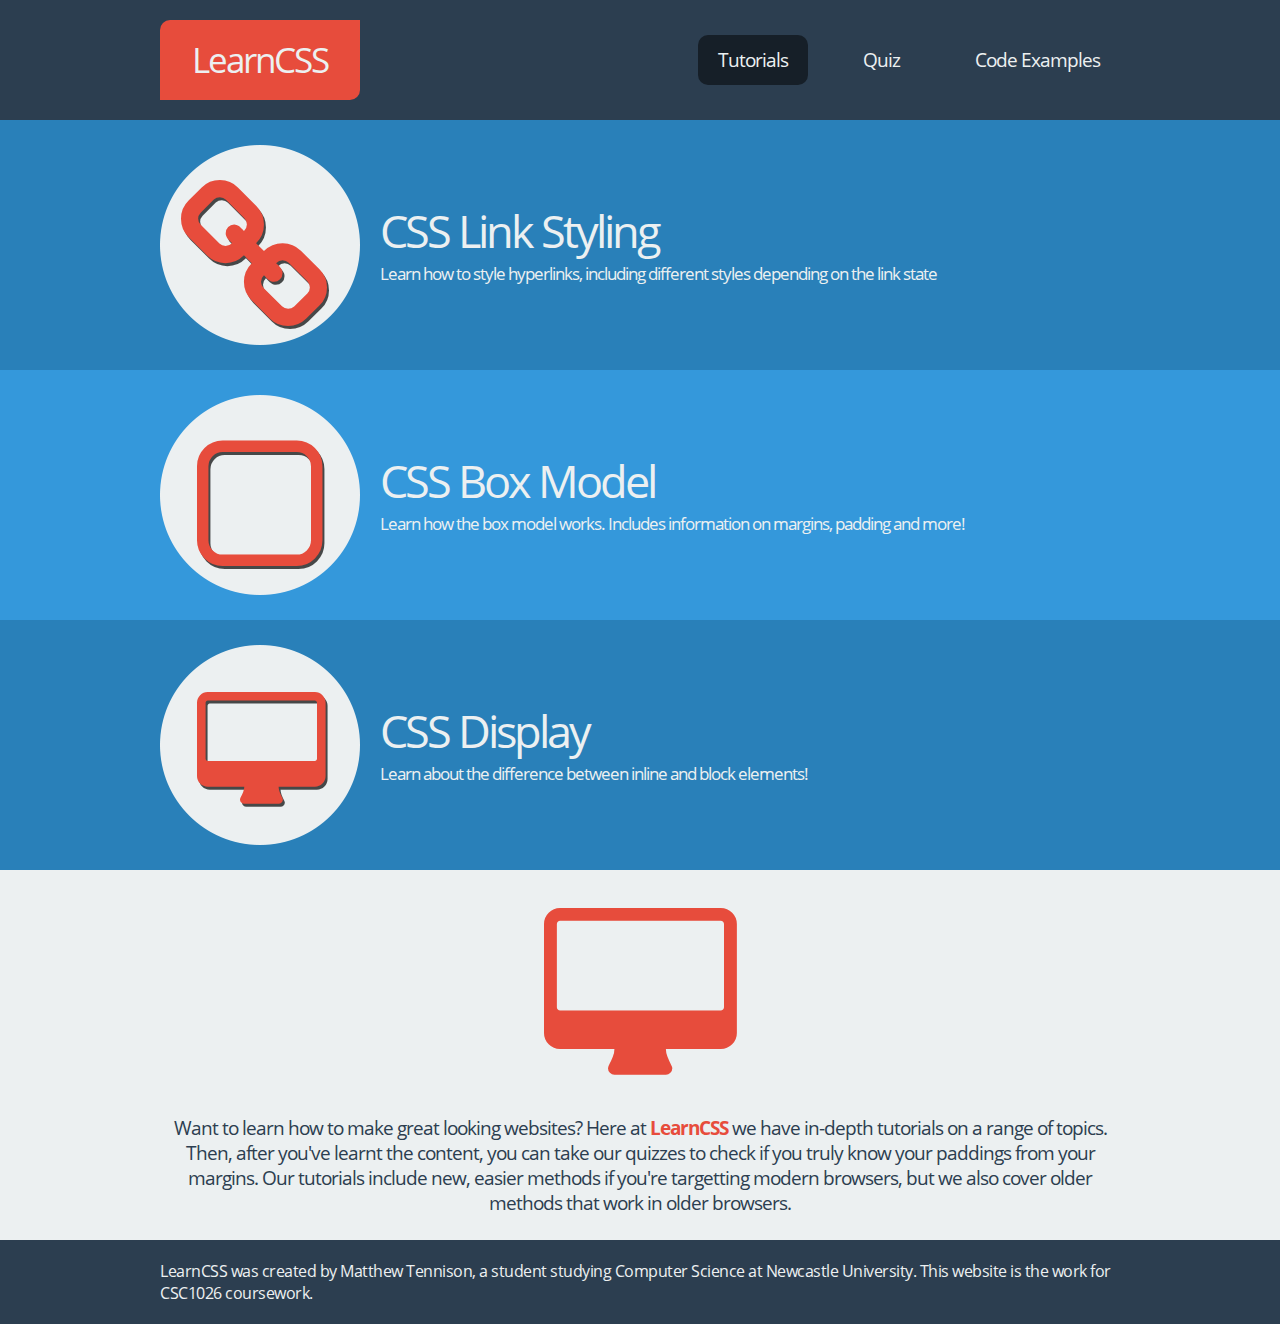
<file: index.html>
<!DOCTYPE html>
<html>
    <head>
        <meta charset="UTF-8">
        <link rel=stylesheet href="stylesheets/style.css" type="text/css"/>
        <link rel=stylesheet href="stylesheets/smallScreenStyle.css" type="text/css"/>
        <!--
            This is a 'common' 'reset' stylesheet, that essentially normalizes defaults between browswers
            Date Downloaded: 23rd April 2015
            Source: https://github.com/necolas/normalize.css
            License: MIT License
        -->
        <link rel=stylesheet href="dependancies/normalize.css" type="text/css"/>
        <!--
            This is a stylesheet and font that gives you lots of useful icons.
            Date Downloaded: 23rd April 2015
            Source: http://fortawesome.github.io/Font-Awesome/
            License: SIL OFL 1.1 (font), MIT License (CSS, Less, Sass)
        -->
        <link rel=stylesheet href="dependancies/font-awesome-4.3.0/css/font-awesome.min.css"/>
        <!--
            This stylesheet gives you lots of CSS animations in a convenient fashion
            Date Downloaded: 23rd April 2015
            Source: http://daneden.github.io/animate.css/
            License: MIT License
        -->
        <link rel=stylesheet href="dependancies/animate.css"/>
        <!--
            This is a supporting stylesheet for prism.js, a useful syntax highlighter
            Date Downloaded: 1st May 2015
            Source: http://prismjs.com
            License: MIT License
        -->
        <link rel=stylesheet href="dependancies/prism.css" type="text/css"/>
        <link rel=stylesheet href="stylesheets/cssLinkSpecifics.css" type="text/css"/>
        <title>LearnCSS</title>
    </head>
    <body>
        <div id="header">
            <div class="container">
                <a href="index.html">
                    <div id="headerLogo">LearnCSS</div>
                </a>
                <ul id="headerNavigation">
                    <li id="headerNavigationTutorials" class="headerNavigationSelected"><a href="index.html">Tutorials</a></li>
                    <li id="headerNavigationQuizzes"><a href="quiz/main.html">Quiz</a></li>
                    <li id="headerNavigationCode"><a href="codeExamples.html">Code Examples</a></li>
                </ul>
            </div>
        </div>

        <div class="hero clickableDiv">
            <div class="container">
                <div class="heroCircle" id="hcLinkStyling">
                    <i class="fa fa-link"></i>
                </div>
                <div class="heroText">
                    <div class="heroTextHeading">
                        <a href="learn/CSSLinkStyle.html">CSS Link Styling</a>
                    </div>
                    <div class="heroTextContent">Learn how to style hyperlinks, including different styles depending on the link state</div>
                </div>
            </div>
        </div>

        <div class="hero clickableDiv">
            <div class="container">
                <div class="heroCircle" id="hcBoxModel">
                    <i class="fa fa-square-o"></i>
                </div>
                <div class="heroText">
                    <div class="heroTextHeading">
                      <a href="learn/CSSBoxModel.html">CSS Box Model</a>
                    </div>
                    <div class="heroTextContent">Learn how the box model works. Includes information on margins, padding and more!</div>
                </div>
            </div>
        </div>

        <div class="hero clickableDiv">
            <div class="container">
                <div class="heroCircle" id="hcSelectors">
                  <i class="fa fa-desktop"></i>
                </div>
                <div class="heroText">
                    <div class="heroTextHeading">
                      <a href="learn/CSSDisplay.html">CSS Display</a>
                    </div>
                    <div class="heroTextContent">Learn about the difference between inline and block elements!</div>
                </div>
            </div>
        </div>

        <div id="introText">
            <div class="container">
                <div id="introTextFA"><i class="fa fa-desktop"></i></div>
                Want to learn how to make great looking websites? Here at <span class="textHighlight">LearnCSS</span> we have in-depth tutorials on a range of topics. Then, after you've learnt the content, you can take our quizzes to check if you truly know your paddings from your margins. Our tutorials include new, easier methods if you're targetting modern browsers, but we also cover older methods that work in older browsers.
            </div>
        </div>

        <div id="footer">
            <div class="container">
                LearnCSS was created by Matthew Tennison, a student studying Computer Science at Newcastle University. This website is the work for CSC1026 coursework.
            </div>
        </div>
        <!--
            This is jQuery, a very popular Javascript Framework
            Date Downloaded: 2nd May 2015
            Source: https://jquery.com/download/
            License: MIT License
        -->
        <script src="dependancies/jQuery213.js"></script>
        <script src="main.js"></script>
    </body>
</html>
</file>
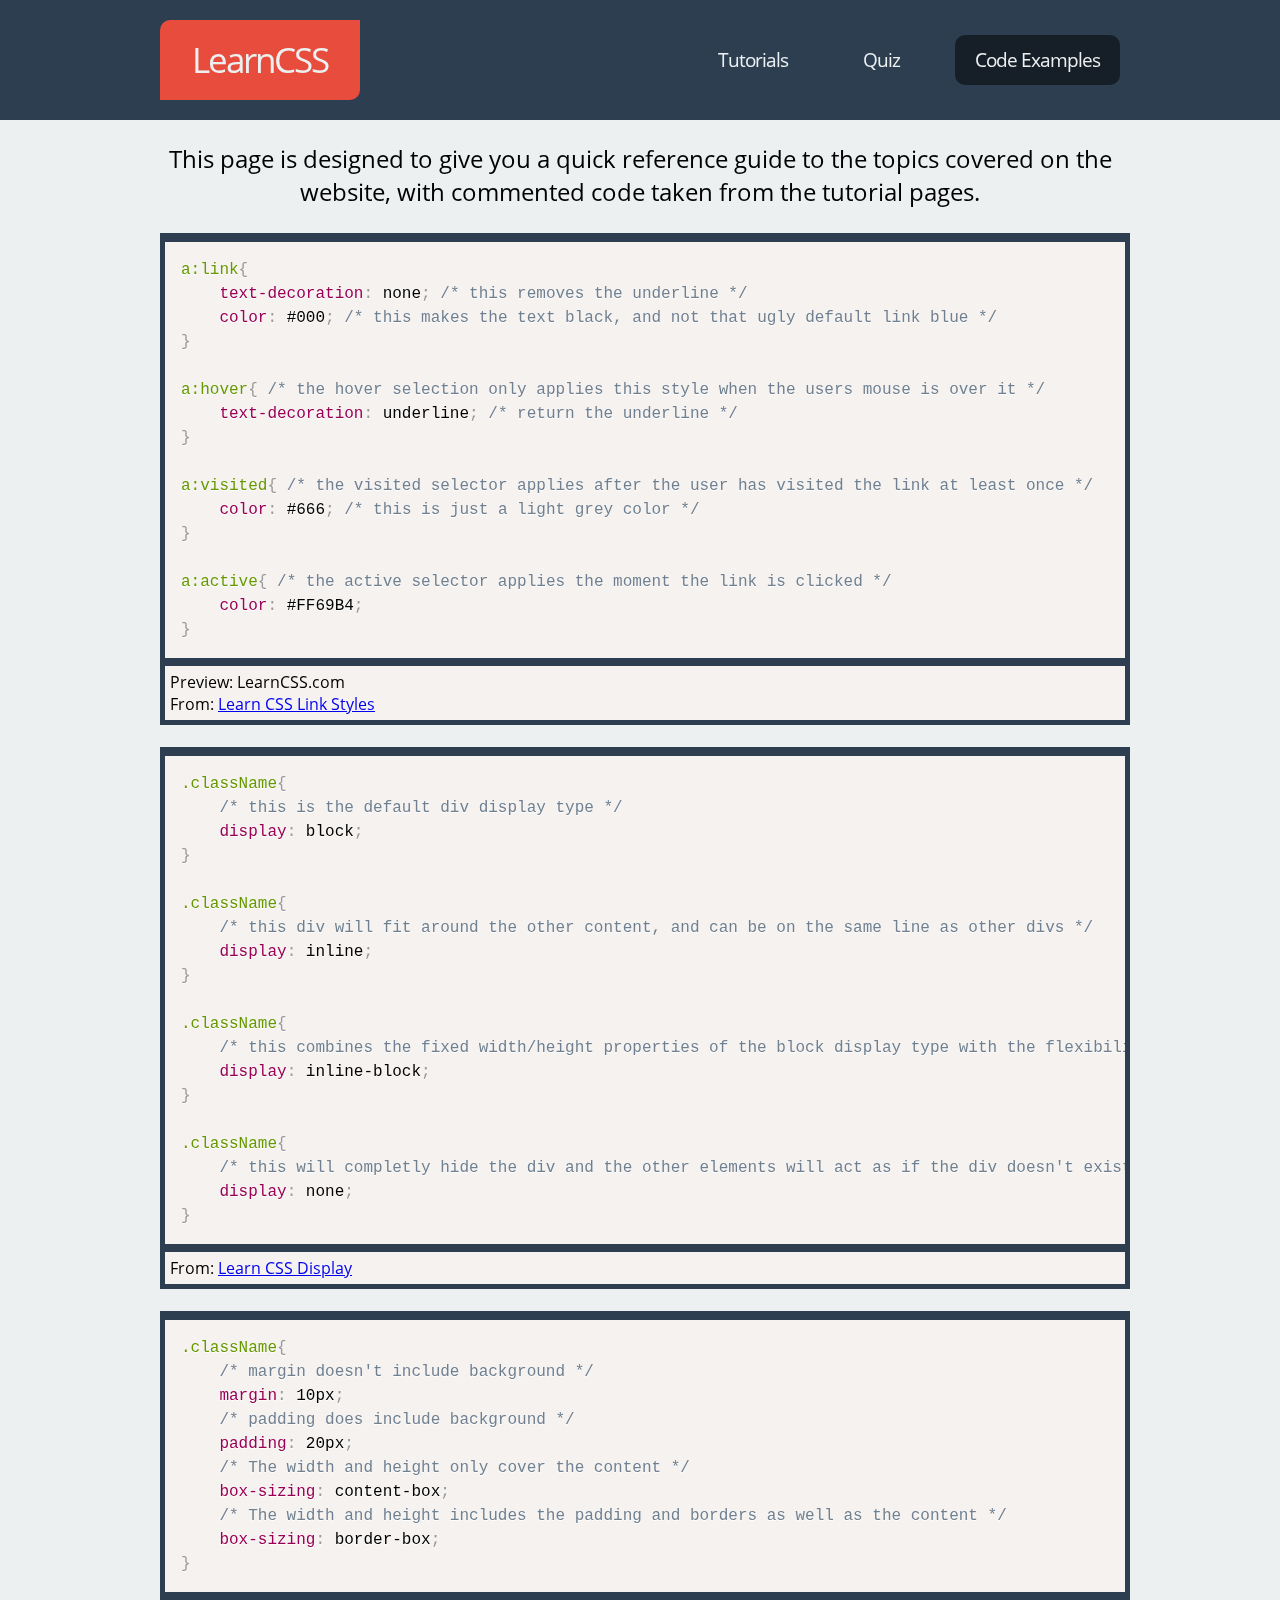
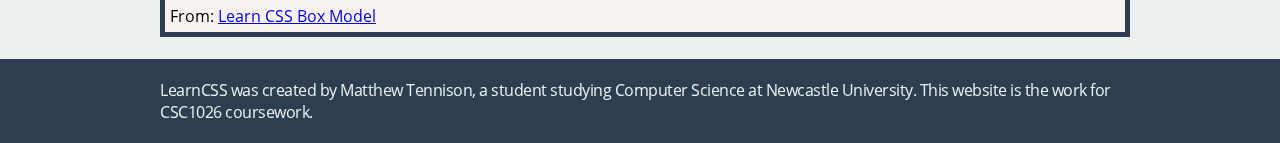
<file: codeExamples.html>
<!DOCTYPE html>
<html>
    <head>
        <meta charset="UTF-8">
        <link rel=stylesheet href="stylesheets/style.css" type="text/css"/>
        <link rel=stylesheet href="stylesheets/smallScreenStyle.css" type="text/css"/>
        <link rel=stylesheet href="dependancies/normalize.css" type="text/css"/>
        <link rel=stylesheet href="dependancies/font-awesome-4.3.0/css/font-awesome.min.css"/>
        <link rel=stylesheet href="dependancies/animate.css"/>
        <link rel=stylesheet href="dependancies/prism.css" type="text/css"/>
        <link rel=stylesheet href="stylesheets/cssLinkSpecifics.css" type="text/css"/>
        <title>LearnCSS</title>
    </head>
    <body>
        <div id="header">
            <div class="container">
                <a href="index.html">
                    <div id="headerLogo">LearnCSS</div>
                </a>
                <ul id="headerNavigation">
                    <li id="headerNavigationTutorials"><a href="index.html">Tutorials</a></li>
                    <li id="headerNavigationQuizzes"><a href="quiz/main.html">Quiz</a></li>
                    <li id="headerNavigationCode" class="headerNavigationSelected"><a href="codeExamples.html">Code Examples</a></li>
                </ul>
            </div>
        </div>
        <br />
        <div class="container">
            <div id="introCodeExamples">
                This page is designed to give you a quick reference guide to the topics covered on the website, with commented code taken from the tutorial pages.
            </div>
            <div class="tutorialCodeBlock">
                <pre><code class="language-css">
a:link{
    text-decoration: none; /* this removes the underline */
    color: #000; /* this makes the text black, and not that ugly default link blue */
}

a:hover{ /* the hover selection only applies this style when the users mouse is over it */
    text-decoration: underline; /* return the underline */
}

a:visited{ /* the visited selector applies after the user has visited the link at least once */
    color: #666; /* this is just a light grey color */
}

a:active{ /* the active selector applies the moment the link is clicked */
    color: #FF69B4;
}
</code></pre>
                <div class="tutorialCodeBlockPreview">
                    Preview: <span id="fourthExample"><a href="http://learnCSS.com">LearnCSS.com</a></span><br/>
                    From: <a href="learn/CSSLinkStyle.html">Learn CSS Link Styles</a>
                </div>
            </div>
            <br />
            <div class="tutorialCodeBlock">
                <pre><code class="language-css">
.className{
    /* this is the default div display type */
    display: block;
}

.className{
    /* this div will fit around the other content, and can be on the same line as other divs */
    display: inline;
}

.className{
    /* this combines the fixed width/height properties of the block display type with the flexibility of the inline div */
    display: inline-block;
}

.className{
    /* this will completly hide the div and the other elements will act as if the div doesn't exist */
    display: none;
}
</code></pre>
                <div class="tutorialCodeBlockPreview">
                    From: <a href="learn/CSSDisplay.html">Learn CSS Display</a>
                </div>
            </div>
            <br />
            <div class="tutorialCodeBlock">
                <pre><code class="language-css">
.className{
    /* margin doesn't include background */
    margin: 10px;
    /* padding does include background */
    padding: 20px;
    /* The width and height only cover the content */
    box-sizing: content-box;
    /* The width and height includes the padding and borders as well as the content */
    box-sizing: border-box;
}
</code></pre>
                <div class="tutorialCodeBlockPreview">
                    From: <a href="learn/CSSBoxModel.html">Learn CSS Box Model</a>
                </div>
            </div>
        </div>
        <br/>
        <div id="footer">
            <div class="container">
                LearnCSS was created by Matthew Tennison, a student studying Computer Science at Newcastle University. This website is the work for CSC1026 coursework.
            </div>
        </div>

        <script src="dependancies/prism.js"></script>
        <script src="dependancies/jQuery213.js"></script>
    </body>
</html>
</file>
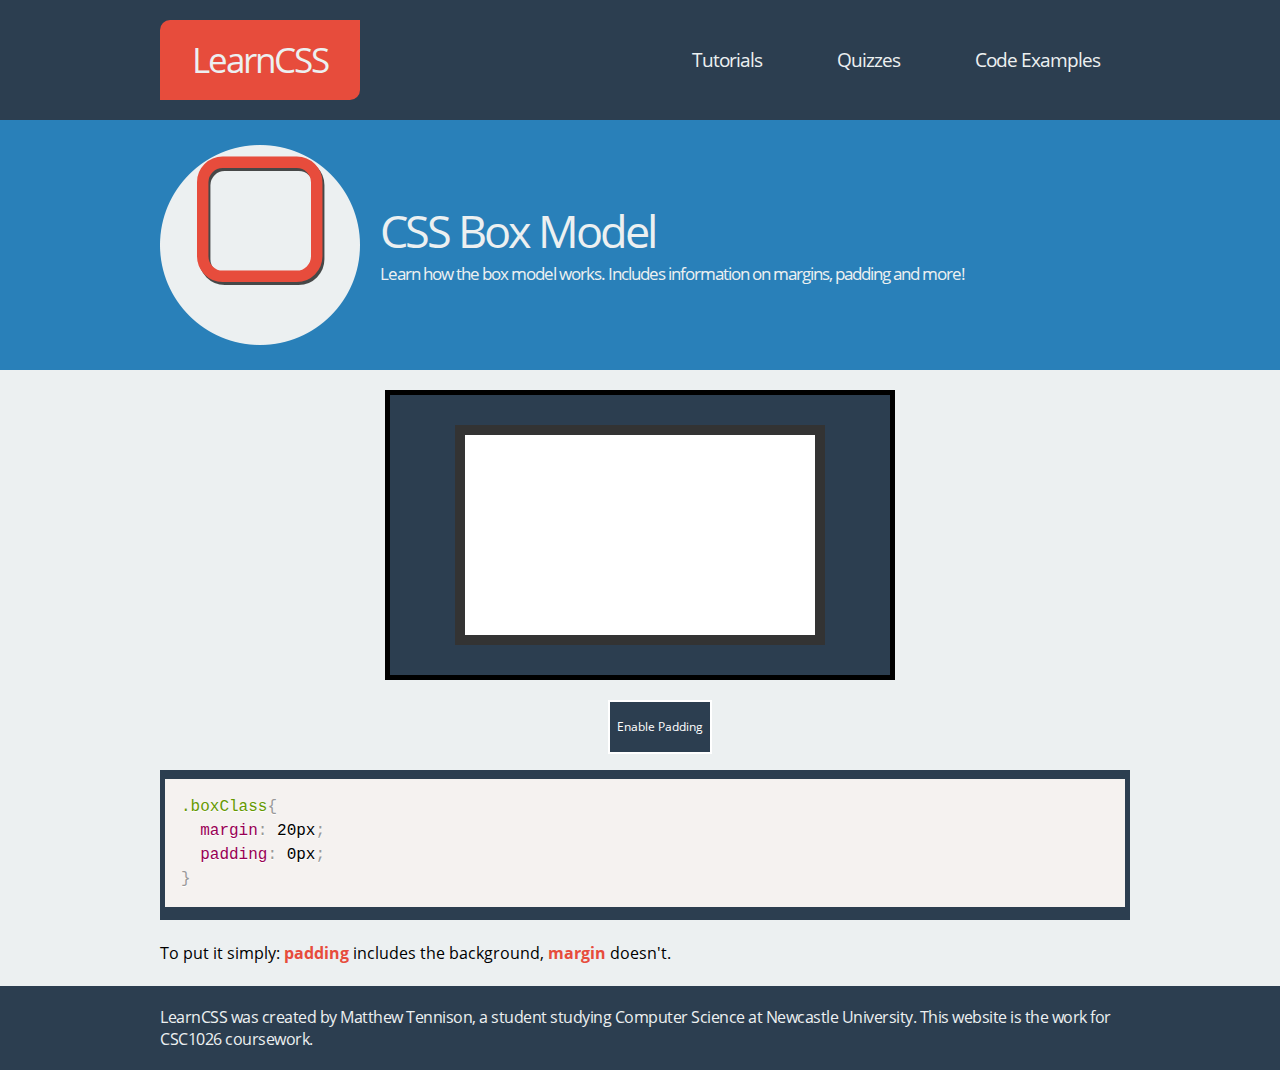
<file: learnCSSBoxModel.html>
<html>
    <head>
        <link rel=stylesheet href="stylesheets/style.css" type="text/css"/>
        <link rel=stylesheet href="dependancies/normalize.css" type="text/css"/>
        <link rel=stylesheet href="dependancies/font-awesome-4.3.0/css/font-awesome.min.css"/>
        <link rel=stylesheet href="dependancies/animate.css"/>
        <link rel=stylesheet href="dependancies/prism.css" type="text/css"/>
        <link rel=stylesheet href="stylesheets/cssLinkSpecifics.css" type="text/css"/>
    </head>
    <body>
       <div id="header">
            <div class="container">
                <a href="index.html">
                    <div id="headerLogo">LearnCSS</div>
                </a>
                <ul id="headerNavigation">
                    <li><a href="#">Tutorials</a></li>
                    <li><a href="#">Quizzes</a></li>
                    <li><a href="#">Code Examples</a></li>
                </ul>
            </div>
        </div>

        <div class="hero">
            <div class="container">
                <div class="heroCircle" id="hcBoxModel">
                    <i class="fa fa-square-o"></i>
                </div>
                <div class="heroText">
                    <div class="heroTextHeading">CSS Box Model</div>
                    <div class="heroTextContent">Learn how the box model works. Includes information on margins, padding and more!</div>
                </div>
            </div>
        </div>

        <div class="tutorialContent">
            <div class="container">
              <div id="boxModelBackground">
                <div id="boxModelExample"></div>
              </div>

                <ul id="boxModelControls">
                  <li id="enablePadding">Enable Padding</li>
                  <li id="enableMargins">Enable Margin</li>
                </ul>

                <div class="tutorialCodeBlock">
                  <div id="marginCodeBlock">
<pre><code class="language-css">.boxClass{
  margin: 20px;
  padding: 0px;
}</code></pre>
                  </div>

                  <div id="paddingCodeBlock">
<pre><code class="language-css">.boxClass{
  margin: 0px;
  padding: 20px;
}</code></pre>
                  </div>
                </div>
                <br />
                To put it simply: <span class="textHighlight">padding</span> includes the background, <span class="textHighlight">margin</span> doesn't.
            </div>
        </div>
        <br />
        <div id="footer">
            <div class="container">
                LearnCSS was created by Matthew Tennison, a student studying Computer Science at Newcastle University. This website is the work for CSC1026 coursework.
            </div>
        </div>

        <script src="dependancies/jQuery213.js"></script>
        <script src="dependancies/prism.js"></script>
        <script src="main.js"></script>
    </body>
</html>
</file>
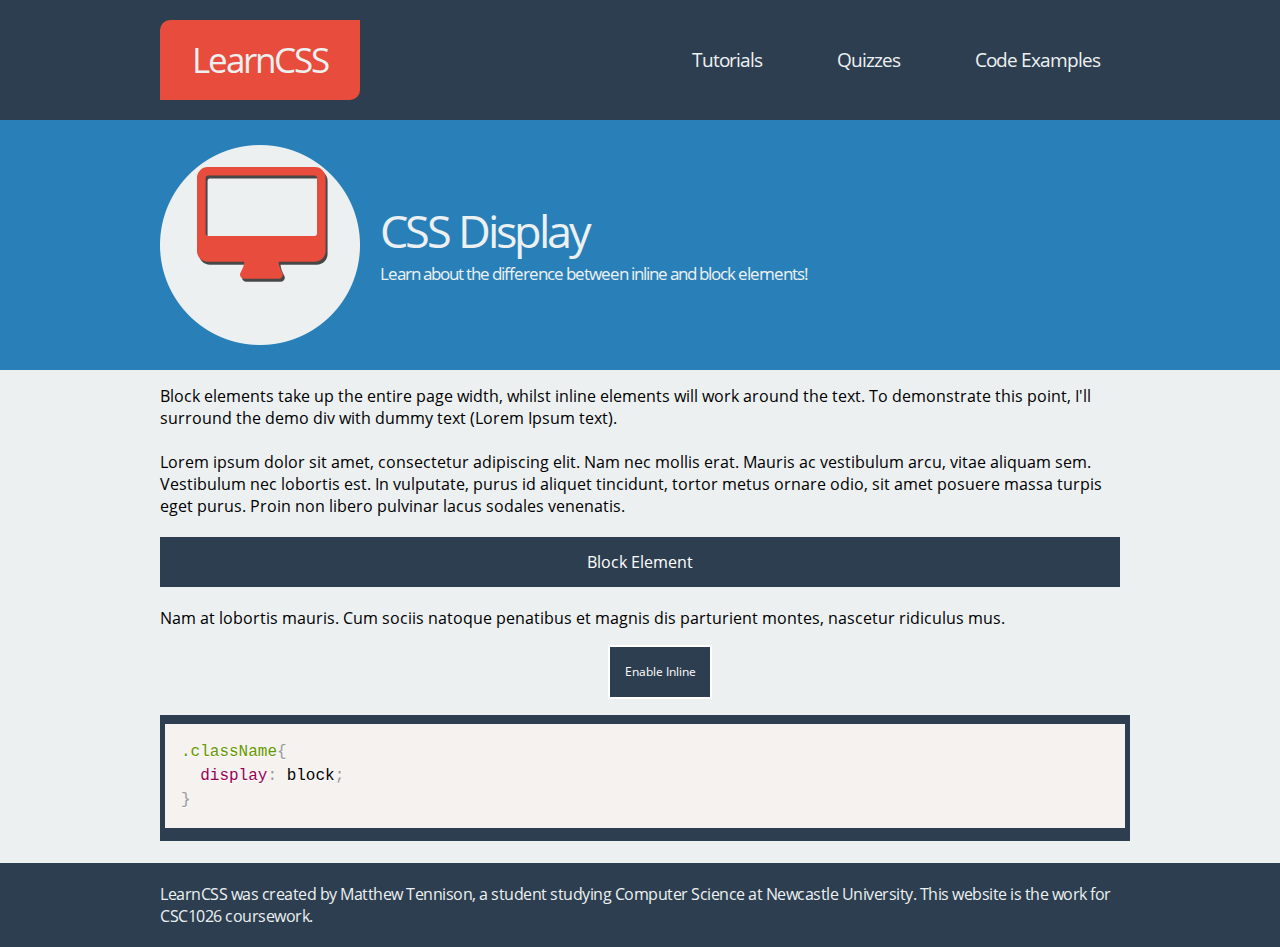
<file: learnCSSDisplay.html>
<html>
    <head>
        <link rel=stylesheet href="stylesheets/style.css" type="text/css"/>
        <link rel=stylesheet href="dependancies/normalize.css" type="text/css"/>
        <link rel=stylesheet href="dependancies/font-awesome-4.3.0/css/font-awesome.min.css"/>
        <link rel=stylesheet href="dependancies/animate.css"/>
        <link rel=stylesheet href="dependancies/prism.css" type="text/css"/>
        <link rel=stylesheet href="stylesheets/cssLinkSpecifics.css" type="text/css"/>
    </head>
    <body>
        <div id="header">
            <div class="container">
                <a href="index.html">
                    <div id="headerLogo">LearnCSS</div>
                </a>
                <ul id="headerNavigation">
                    <li><a href="#">Tutorials</a></li>
                    <li><a href="#">Quizzes</a></li>
                    <li><a href="#">Code Examples</a></li>
                </ul>
            </div>
        </div>
        <div class="hero">
            <div class="container">
                <div class="heroCircle" id="hcSelectors">
                  <i class="fa fa-desktop"></i>
                </div>
                <div class="heroText">
                    <div class="heroTextHeading">
                      <a href="learnCSSDisplay.html">CSS Display</a>
                    </div>
                    <div class="heroTextContent">Learn about the difference between inline and block elements!</div>
                </div>
            </div>
        </div>

        <div class="tutorialContent">
          <div class="container">
            Block elements take up the entire page width, whilst inline elements will work around the text. To demonstrate this point, I'll surround the demo div with dummy text (Lorem Ipsum text). <br /><br />

            Lorem ipsum dolor sit amet, consectetur adipiscing elit. Nam nec mollis erat. Mauris ac vestibulum arcu, vitae aliquam sem. Vestibulum nec lobortis est. In vulputate, purus id aliquet tincidunt, tortor metus ornare odio, sit amet posuere massa turpis eget purus. Proin non libero pulvinar lacus sodales venenatis.
            <div id="displayExample">Block Element</div>
            Nam at lobortis mauris. Cum sociis natoque penatibus et magnis dis parturient montes, nascetur ridiculus mus.

            <ul id="displayExampleControls">
              <li id="enableBlock">Enable Block</li>
              <li id="enableInline">Enable Inline</li>
            </ul>

            <div class="tutorialCodeBlock">
            <div id="blockCodeBlock">
<pre><code class="language-css">.className{
  display: block;
}</code></pre>
              </div>

            <div id="inlineCodeBlock">
<pre><code class="language-css">.className{
  display: inline;
}</code></pre>
              </div>

          </div>
        </div>
        <br />
        <div id="footer">
            <div class="container">
                LearnCSS was created by Matthew Tennison, a student studying Computer Science at Newcastle University. This website is the work for CSC1026 coursework.
            </div>
        </div>

        <script src="dependancies/jQuery213.js"></script>
        <script src="main.js"></script>
        <script src="dependancies/prism.js"></script>
    </body>
</html>
</file>
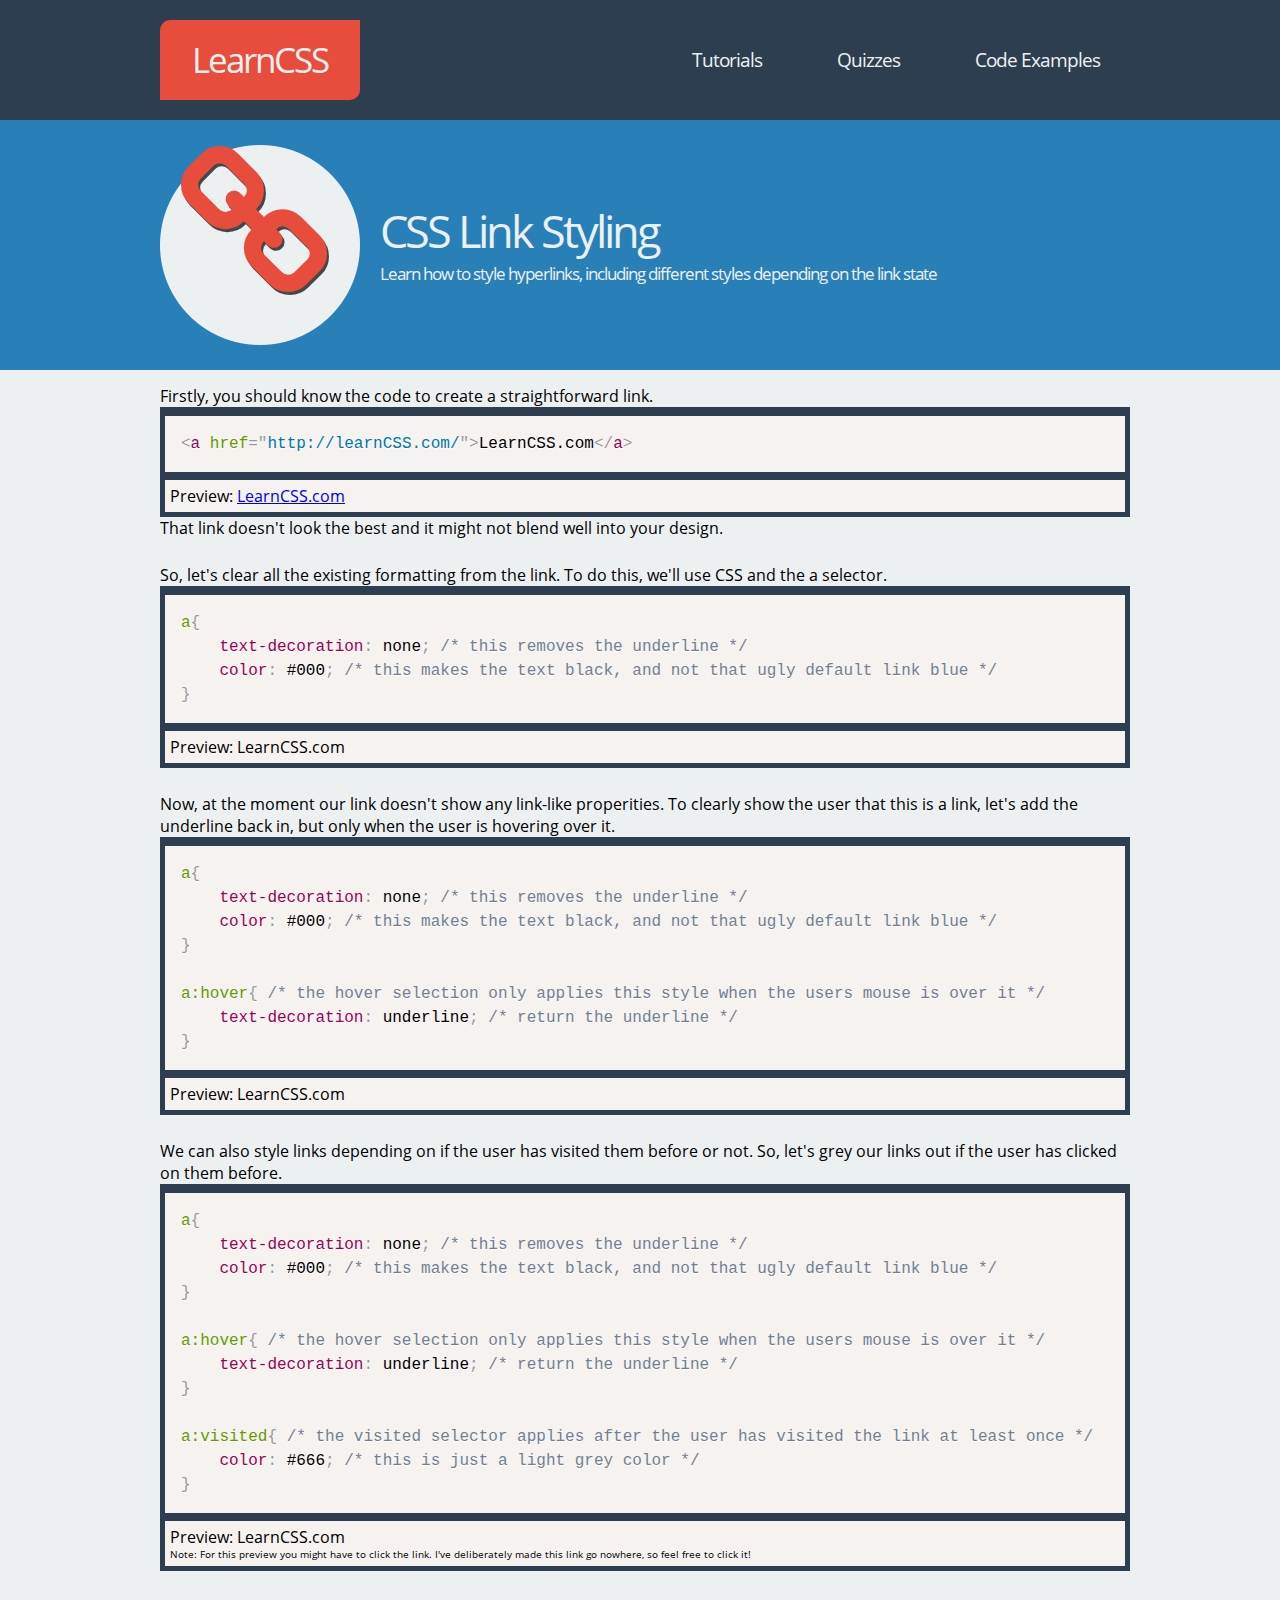
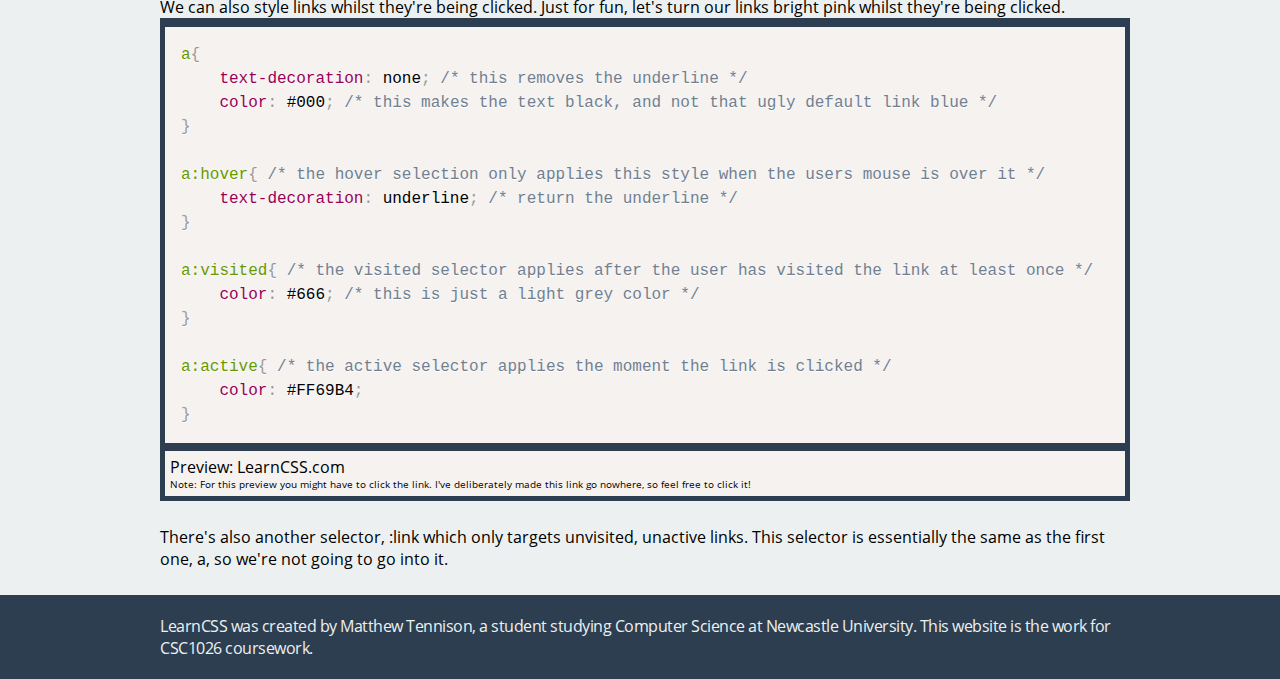
<file: learnCSSLinkStyle.html>
<html>
    <head>
        <link rel=stylesheet href="stylesheets/style.css" type="text/css"/>
        <link rel=stylesheet href="dependancies/normalize.css" type="text/css"/>
        <link rel=stylesheet href="dependancies/font-awesome-4.3.0/css/font-awesome.min.css"/>
        <link rel=stylesheet href="dependancies/animate.css"/>
        <link rel=stylesheet href="dependancies/prism.css" type="text/css"/>
        <link rel=stylesheet href="stylesheets/cssLinkSpecifics.css" type="text/css"/>
    </head>
    <body>
        <div id="header">
            <div class="container">
                <a href="index.html">
                    <div id="headerLogo">LearnCSS</div>
                </a>
                <ul id="headerNavigation">
                    <li><a href="#">Tutorials</a></li>
                    <li><a href="#">Quizzes</a></li>
                    <li><a href="#">Code Examples</a></li>
                </ul>
            </div>
        </div>

        <div class="hero">
            <div class="container">
                <div class="heroCircle" id="hcLinkStyling">
                    <i class="fa fa-link"></i>
                </div>
                <div class="heroText">
                    <div class="heroTextHeading">CSS Link Styling</div>
                    <div class="heroTextContent">Learn how to style hyperlinks, including different styles depending on the link state</div>
                </div>
            </div>
        </div>

        <div class="tutorialContent">
            <div class="container">
                <div class="tutorialContentBlock">
                    Firstly, you should know the code to create a straightforward link.
                    <div class="tutorialCodeBlock">
                        <pre><code class="language-markup">&lt;a href="http://learnCSS.com/"&gt;LearnCSS.com&lt;/a&gt;</code></pre>
                        <div class="tutorialCodeBlockPreview">Preview: <a href="http://learnCSS.com">LearnCSS.com</a></div>
                    </div>
                    That link doesn't look the best and it might not blend well into your design.
                </div>
                <div class="tutorialContentBlock">
                    So, let's clear all the existing formatting from the link. To do this, we'll use CSS and the a selector.
                    <div class="tutorialCodeBlock">
                        <pre><code class="language-css">
a{
    text-decoration: none; /* this removes the underline */
    color: #000; /* this makes the text black, and not that ugly default link blue */
}</code></pre>
                        <div class="tutorialCodeBlockPreview">
                            Preview: <span id="blankSlateLink"><a href="http://learnCSS.com">LearnCSS.com</a></span>
                        </div>
                    </div>
                </div>

                <div class="tutorialContentBlock">
                    Now, at the moment our link doesn't show any link-like properities. To clearly show the user that this is a link, let's add the underline back in, but only when the user is hovering over it.
                    <div class="tutorialCodeBlock">
                        <pre><code class="language-css">
a{
    text-decoration: none; /* this removes the underline */
    color: #000; /* this makes the text black, and not that ugly default link blue */
}

a:hover{ /* the hover selection only applies this style when the users mouse is over it */
    text-decoration: underline; /* return the underline */
}</code></pre>
                        <div class="tutorialCodeBlockPreview">
                            Preview: <span id="secondExample"><a href="http://learnCSS.com">LearnCSS.com</a></span>
                        </div>
                    </div>
                </div>

                <div class="tutorialContentBlock">
                    We can also style links depending on if the user has visited them before or not. So, let's grey our links out if the user has clicked on them before.
                    <div class="tutorialCodeBlock">
                        <pre><code class="language-css">
a{
    text-decoration: none; /* this removes the underline */
    color: #000; /* this makes the text black, and not that ugly default link blue */
}

a:hover{ /* the hover selection only applies this style when the users mouse is over it */
    text-decoration: underline; /* return the underline */
}

a:visited{ /* the visited selector applies after the user has visited the link at least once */
    color: #666; /* this is just a light grey color */
}
</code></pre>
                        <div class="tutorialCodeBlockPreview">
                            Preview: <span id="thirdExample"><a href="#">LearnCSS.com</a></span><br/>
                            <span class="footnote">Note: For this preview you might have to click the link. I've deliberately made this link go nowhere, so feel free to click it!</span>
                        </div>
                    </div>
                </div>

                <div class="tutorialContentBlock">
                    We can also style links whilst they're being clicked. Just for fun, let's turn our links bright pink whilst they're being clicked.
                    <div class="tutorialCodeBlock">
                        <pre><code class="language-css">
a{
    text-decoration: none; /* this removes the underline */
    color: #000; /* this makes the text black, and not that ugly default link blue */
}

a:hover{ /* the hover selection only applies this style when the users mouse is over it */
    text-decoration: underline; /* return the underline */
}

a:visited{ /* the visited selector applies after the user has visited the link at least once */
    color: #666; /* this is just a light grey color */
}

a:active{ /* the active selector applies the moment the link is clicked */
    color: #FF69B4;
}
</code></pre>
                        <div class="tutorialCodeBlockPreview">
                            Preview: <span id="fourthExample"><a href="#">LearnCSS.com</a></span><br/>
                            <span class="footnote">Note: For this preview you might have to click the link. I've deliberately made this link go nowhere, so feel free to click it!</span>
                        </div>
                    </div>
                </div>

                <div class="tutorialContentBlock">
                    There's also another selector, :link which only targets unvisited, unactive links. This selector is essentially the same as the first one, a, so we're not going to go into it.
                </div>
            </div>
        </div>

        <div id="footer">
            <div class="container">
                LearnCSS was created by Matthew Tennison, a student studying Computer Science at Newcastle University. This website is the work for CSC1026 coursework.
            </div>
        </div>

        <script src="dependancies/prism.js"></script>
        <script src="dependancies/jQuery213.js"></script>
    </body>
</html>
</file>
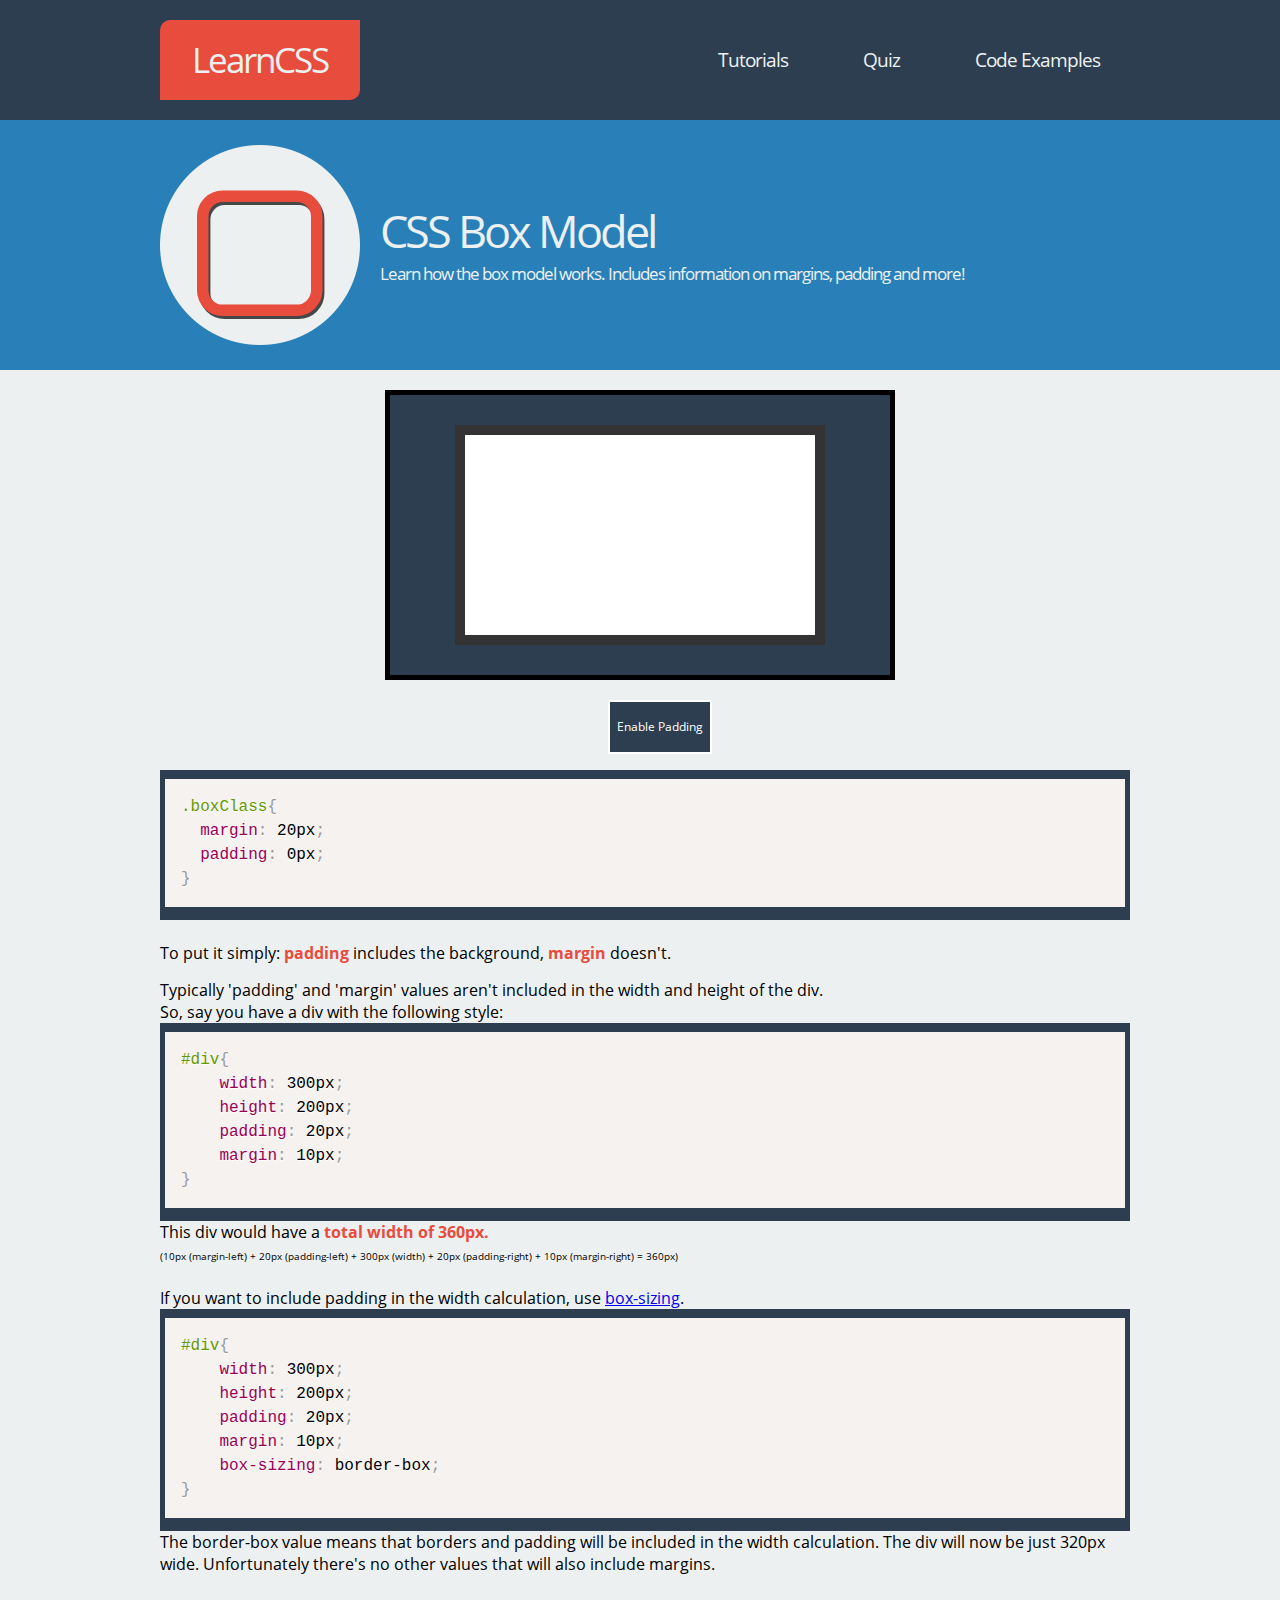
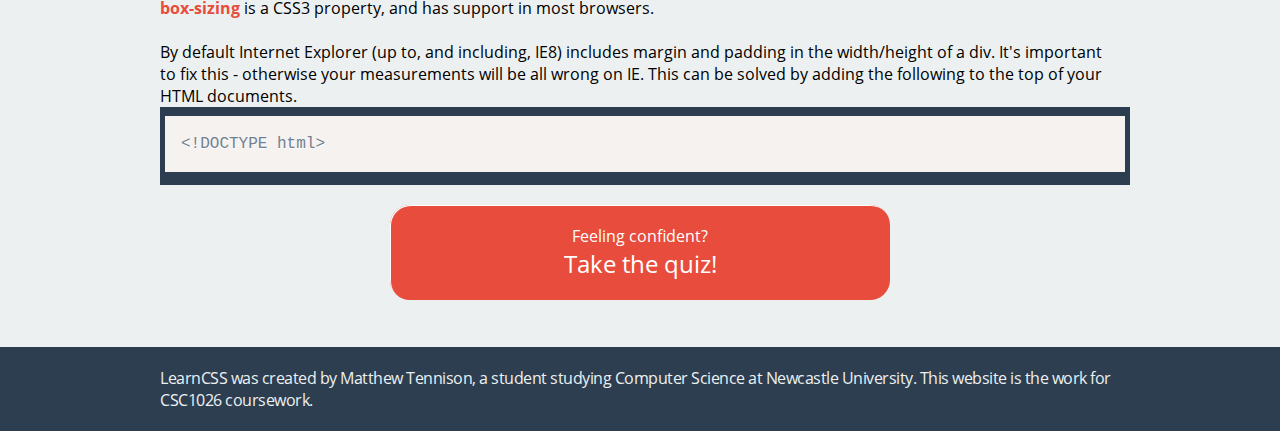
<file: learn/CSSBoxModel.html>
<!DOCTYPE html>
<html>
    <head>
        <meta charset="UTF-8">
        <link rel=stylesheet href="../stylesheets/style.css" type="text/css"/>
        <link rel=stylesheet href="../stylesheets/smallScreenStyle.css" type="text/css"/>
        <link rel=stylesheet href="../dependancies/normalize.css" type="text/css"/>
        <link rel=stylesheet href="../dependancies/font-awesome-4.3.0/css/font-awesome.min.css"/>
        <link rel=stylesheet href="../dependancies/animate.css"/>
        <link rel=stylesheet href="../dependancies/prism.css" type="text/css"/>
        <link rel=stylesheet href="../stylesheets/cssLinkSpecifics.css" type="text/css"/>
        <title>LearnCSS: Learn CSS Box Model</title>
    </head>
    <body>
       <div id="header">
            <div class="container">
                <a href="../index.html">
                    <div id="headerLogo">LearnCSS</div>
                </a>
                <ul id="headerNavigation">
                    <li id="headerNavigationTutorials"><a href="../index.html">Tutorials</a></li>
                    <li id="headerNavigationQuizzes"><a href="../quiz/main.html">Quiz</a></li>
                    <li id="headerNavigationCode"><a href="../codeExamples.html">Code Examples</a></li>
                </ul>
            </div>
        </div>

        <div class="hero">
            <div class="container">
                <div class="heroCircle" id="hcBoxModel">
                    <i class="fa fa-square-o"></i>
                </div>
                <div class="heroText">
                    <div class="heroTextHeading"><a href="#">CSS Box Model</a></div>
                    <div class="heroTextContent">Learn how the box model works. Includes information on margins, padding and more!</div>
                </div>
            </div>
        </div>

        <div class="tutorialContent">
            <div class="container">
              <div id="boxModelBackground">
                <div id="boxModelExample"></div>
              </div>

                <ul id="boxModelControls">
                  <li id="enablePadding">Enable Padding</li>
                  <li id="enableMargins">Enable Margin</li>
                </ul>

                <div class="tutorialCodeBlock">
                  <div id="marginCodeBlock">
<pre><code class="language-css">.boxClass{
  margin: 20px;
  padding: 0px;
}</code></pre>
                  </div>

                  <div id="paddingCodeBlock">
<pre><code class="language-css">.boxClass{
  margin: 0px;
  padding: 20px;
}</code></pre>
                  </div>
                </div>
                <br />
                To put it simply: <span class="textHighlight">padding</span> includes the background, <span class="textHighlight">margin</span> doesn't.
            </div>
        </div>

        <div class="tutorialContent">
            <div class="container">
                Typically 'padding' and 'margin' values aren't included in the width and height of the div. <br/>
                So, say you have a div with the following style:
                <div class="tutorialCodeBlock">
                    <pre><code class="language-css">
#div{
    width: 300px;
    height: 200px;
    padding: 20px;
    margin: 10px;
}</code></pre>
                </div>
                This div would have a <span class="textHighlight">total width of 360px.</span><br />
                <span class="footnote">(10px (margin-left) + 20px (padding-left) + 300px (width) + 20px (padding-right) + 10px (margin-right) = 360px)</span><br /><br />
                If you want to include padding in the width calculation, use <a href="https://developer.mozilla.org/en-US/docs/Web/CSS/box-sizing">box-sizing</a>.
                <div class="tutorialCodeBlock">
                    <pre><code class="language-css">
#div{
    width: 300px;
    height: 200px;
    padding: 20px;
    margin: 10px;
    box-sizing: border-box;
}</code></pre>
                </div>
                The border-box value means that borders and padding will be included in the width calculation. The div will now be just 320px wide. Unfortunately there's no other values that will also include margins. <br /><br />
                <span class="textHighlight">box-sizing</span> is a CSS3 property, and has support in most browsers. <br /><br />
                By default Internet Explorer (up to, and including, IE8) includes margin and padding in the width/height of a div. It's important to fix this - otherwise your measurements will be all wrong on IE. This can be solved by adding the following to the top of your HTML documents.
                <div class="tutorialCodeBlock">
                    <pre><code class="language-markup">&lt;!DOCTYPE html&gt;</code></pre>
                </div>
            </div>
        </div>

        <div class="tutorialContentBlock clickableDiv">
            <div id="goToQuiz">
                Feeling confident? <br/>
                <span id="quizLink"><a href="../quiz/main.html">Take the quiz!</a></span>
            </div>
        </div>
        <br />
        <div id="footer">
            <div class="container">
                LearnCSS was created by Matthew Tennison, a student studying Computer Science at Newcastle University. This website is the work for CSC1026 coursework.
            </div>
        </div>

        <script src="../dependancies/jQuery213.js"></script>
        <script src="../dependancies/prism.js"></script>
        <script src="../main.js"></script>
    </body>
</html>
</file>
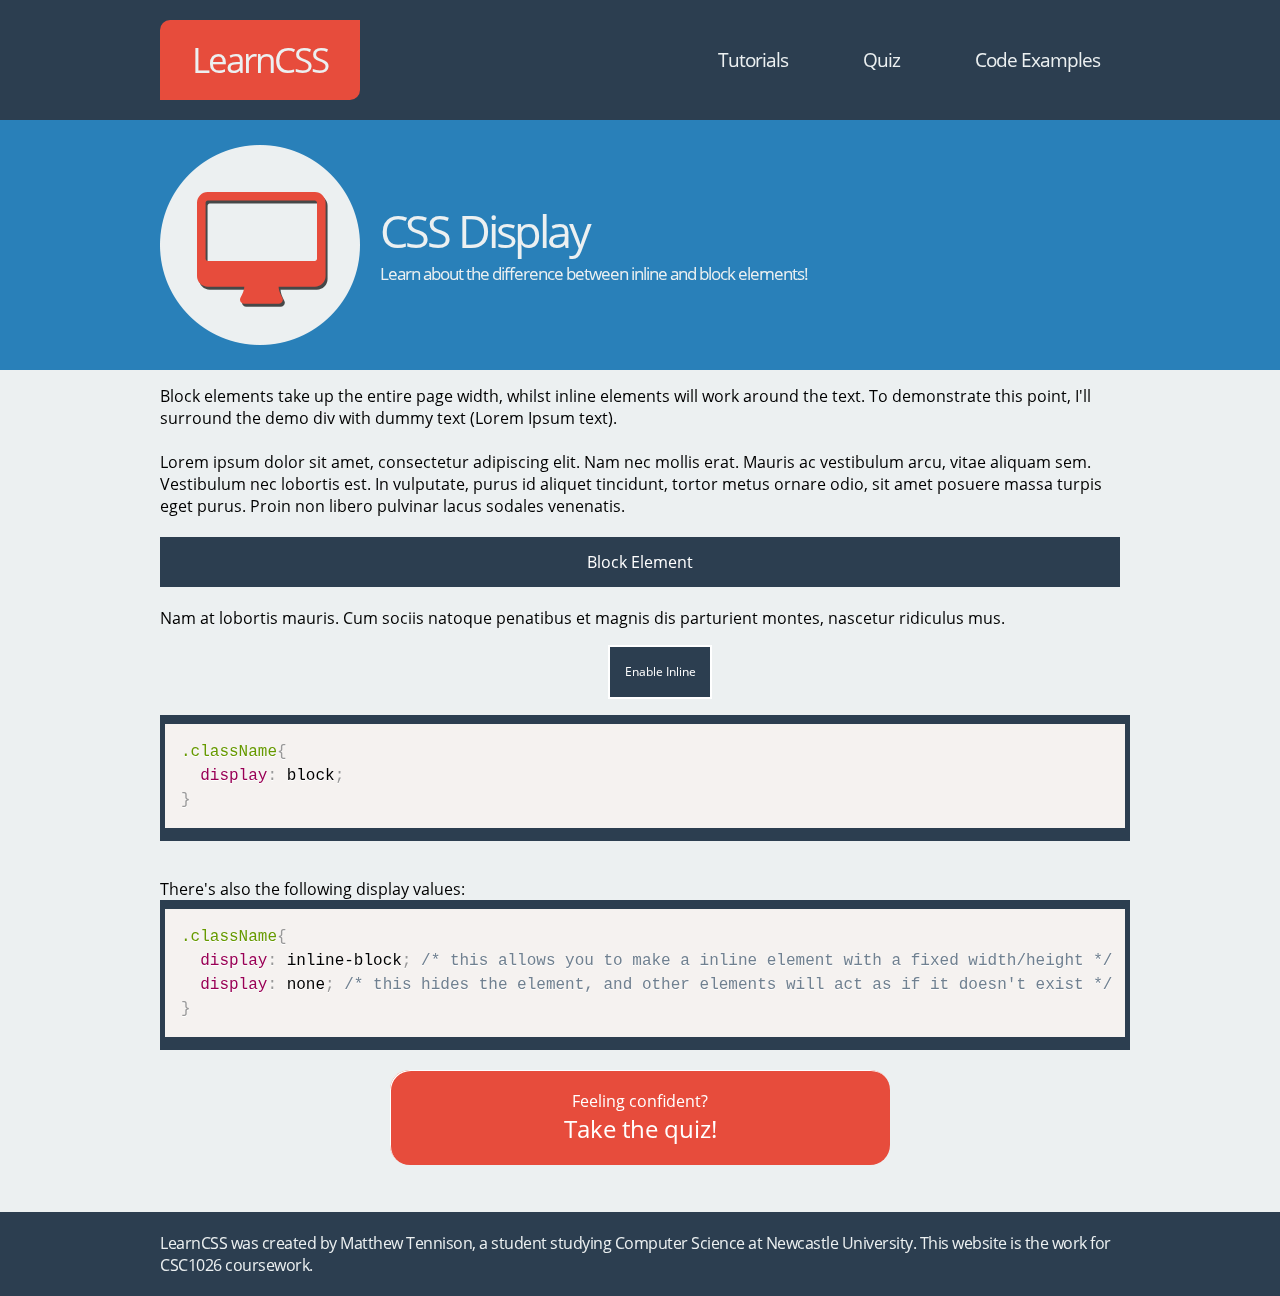
<file: learn/CSSDisplay.html>
<!DOCTYPE html>
<html>
    <head>
        <meta charset="UTF-8">
        <link rel=stylesheet href="../stylesheets/style.css" type="text/css"/>
        <link rel=stylesheet href="../stylesheets/smallScreenStyle.css" type="text/css"/>
        <link rel=stylesheet href="../dependancies/normalize.css" type="text/css"/>
        <link rel=stylesheet href="../dependancies/font-awesome-4.3.0/css/font-awesome.min.css"/>
        <link rel=stylesheet href="../dependancies/animate.css"/>
        <link rel=stylesheet href="../dependancies/prism.css" type="text/css"/>
        <link rel=stylesheet href="../stylesheets/cssLinkSpecifics.css" type="text/css"/>
        <title>LearnCSS: Learn CSS Display</title>
    </head>
    <body>
        <div id="header">
            <div class="container">
                <a href="../index.html">
                    <div id="headerLogo">LearnCSS</div>
                </a>
                <ul id="headerNavigation">
                    <li id="headerNavigationTutorials"><a href="../index.html">Tutorials</a></li>
                    <li id="headerNavigationQuizzes"><a href="../quiz/main.html">Quiz</a></li>
                    <li id="headerNavigationCode"><a href="../codeExamples.html">Code Examples</a></li>
                </ul>
            </div>
        </div>
        <div class="hero">
            <div class="container">
                <div class="heroCircle" id="hcSelectors">
                  <i class="fa fa-desktop"></i>
                </div>
                <div class="heroText">
                    <div class="heroTextHeading">
                      <a href="#">CSS Display</a>
                    </div>
                    <div class="heroTextContent">Learn about the difference between inline and block elements!</div>
                </div>
            </div>
        </div>

        <div class="tutorialContent">
          <div class="container">
            Block elements take up the entire page width, whilst inline elements will work around the text. To demonstrate this point, I'll surround the demo div with dummy text (Lorem Ipsum text). <br /><br />

            Lorem ipsum dolor sit amet, consectetur adipiscing elit. Nam nec mollis erat. Mauris ac vestibulum arcu, vitae aliquam sem. Vestibulum nec lobortis est. In vulputate, purus id aliquet tincidunt, tortor metus ornare odio, sit amet posuere massa turpis eget purus. Proin non libero pulvinar lacus sodales venenatis.
            <div id="displayExample">Block Element</div>
            Nam at lobortis mauris. Cum sociis natoque penatibus et magnis dis parturient montes, nascetur ridiculus mus.

            <ul id="displayExampleControls">
              <li id="enableBlock">Enable Block</li>
              <li id="enableInline">Enable Inline</li>
            </ul>

            <div class="tutorialCodeBlock">
            <div id="blockCodeBlock">
<pre><code class="language-css">.className{
  display: block;
}</code></pre>
              </div>

            <div id="inlineCodeBlock">
<pre><code class="language-css">.className{
  display: inline;
}</code></pre>
              </div>

          </div>
        </div>
    </div>

        <br />

        <div class="tutorialContent">
          <div class="container">
            There's also the following display values:
            <div class="tutorialCodeBlock">
<pre><code class="language-css">.className{
  display: inline-block; /* this allows you to make a inline element with a fixed width/height */
  display: none; /* this hides the element, and other elements will act as if it doesn't exist */
}
</code></pre>
            </div>
          </div>
        </div>

        <div class="tutorialContentBlock clickableDiv">
            <div id="goToQuiz">
                Feeling confident? <br/>
                <span id="quizLink"><a href="../quiz/main.html">Take the quiz!</a></span>
            </div>
        </div>

        <br />

        <div id="footer">
            <div class="container">
                LearnCSS was created by Matthew Tennison, a student studying Computer Science at Newcastle University. This website is the work for CSC1026 coursework.
            </div>
        </div>

        <script src="../dependancies/jQuery213.js"></script>
        <script src="../main.js"></script>
        <script src="../dependancies/prism.js"></script>
    </body>
</html>
</file>
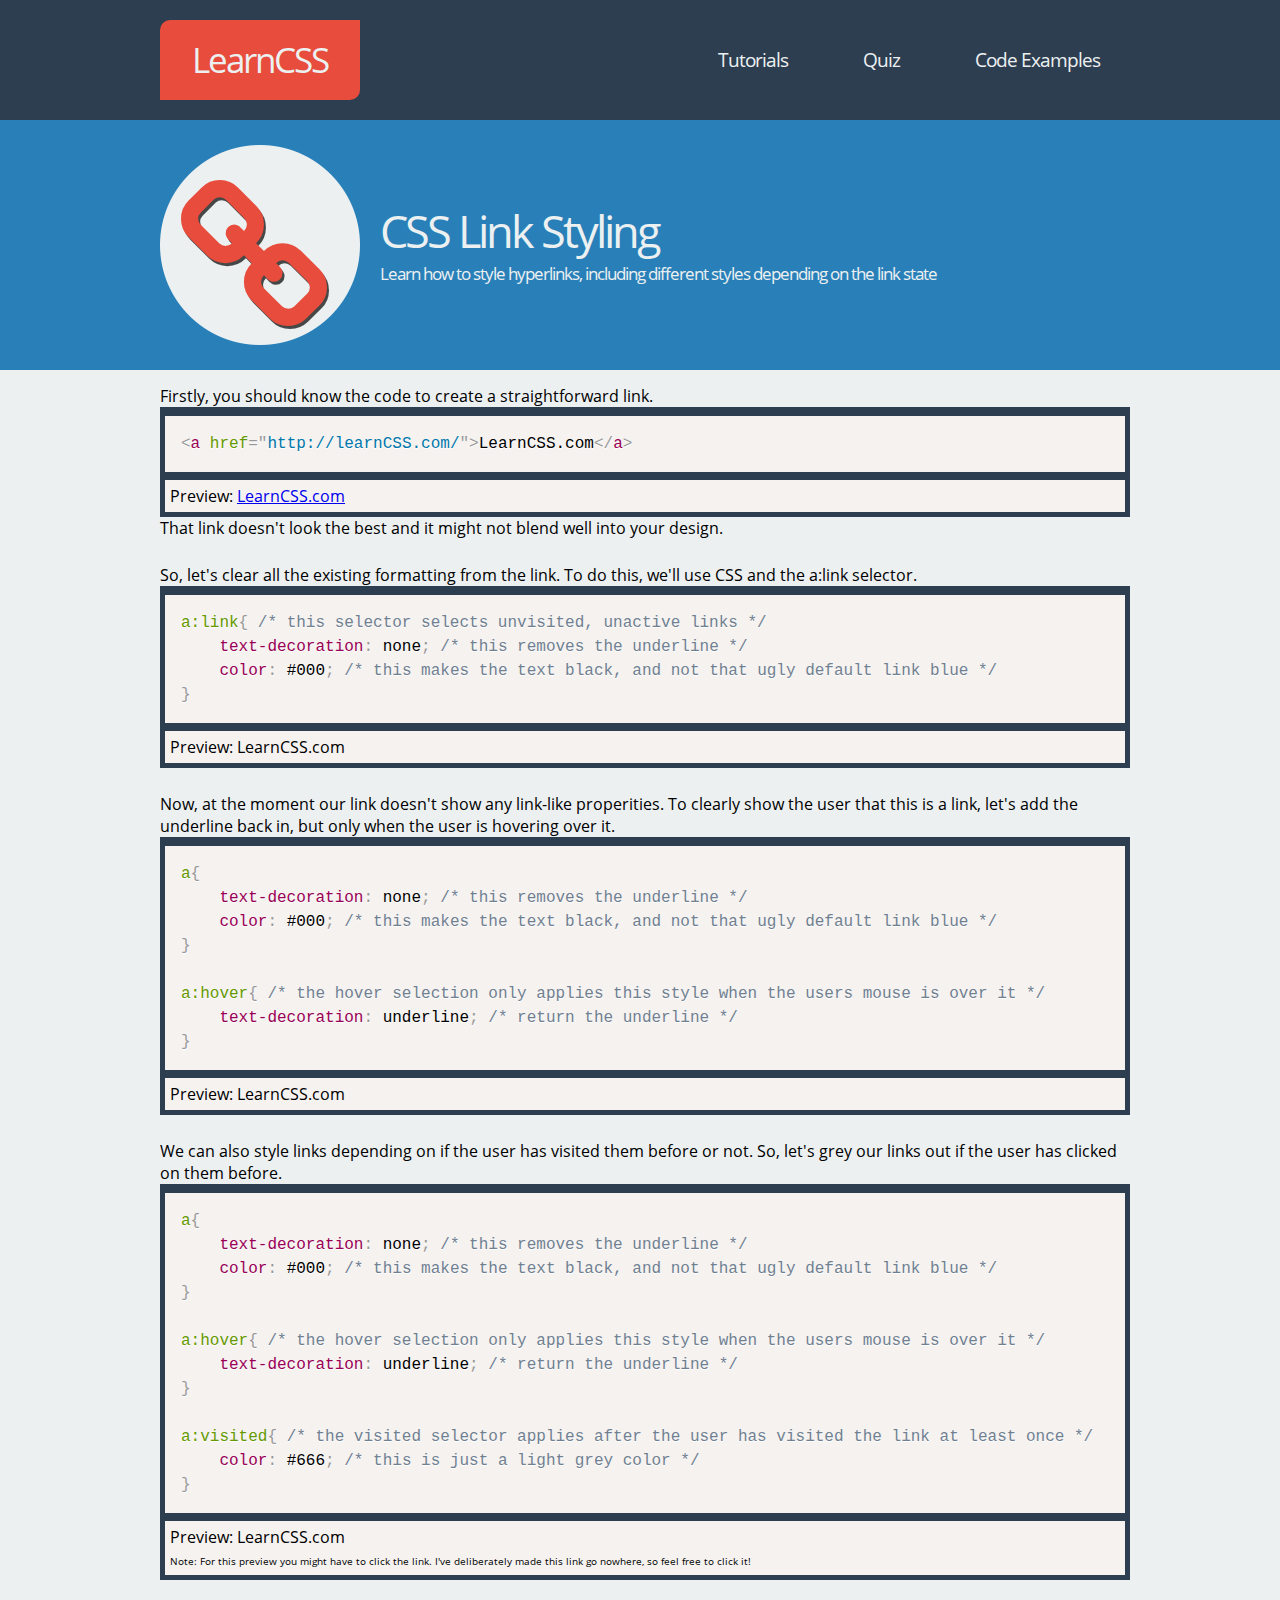
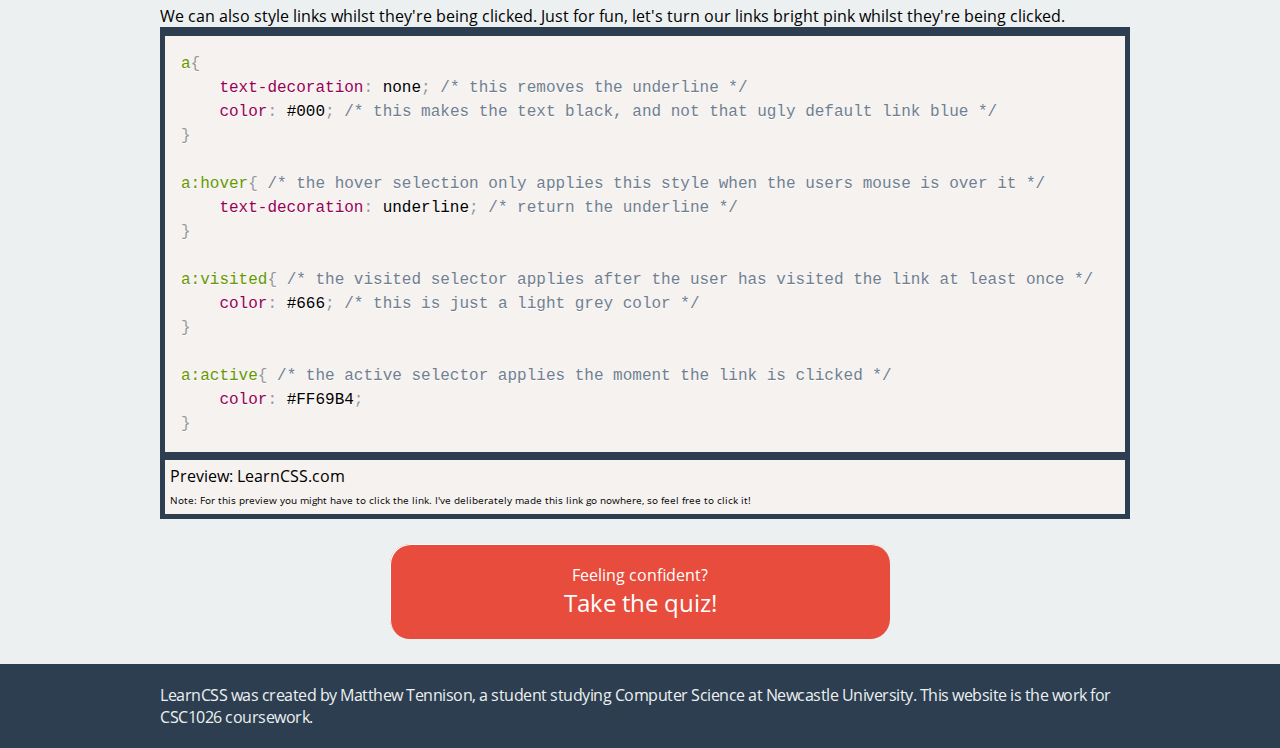
<file: learn/CSSLinkStyle.html>
<!DOCTYPE html>
<html>
    <head>
        <meta charset="UTF-8">
        <link rel=stylesheet href="../stylesheets/style.css" type="text/css"/>
        <link rel=stylesheet href="../stylesheets/smallScreenStyle.css" type="text/css"/>
        <link rel=stylesheet href="../dependancies/normalize.css" type="text/css"/>
        <link rel=stylesheet href="../dependancies/font-awesome-4.3.0/css/font-awesome.min.css"/>
        <link rel=stylesheet href="../dependancies/animate.css"/>
        <link rel=stylesheet href="../dependancies/prism.css" type="text/css"/>
        <link rel=stylesheet href="../stylesheets/cssLinkSpecifics.css" type="text/css"/>
        <title>LearnCSS: Learn CSS Link Style</title>
    </head>
    <body>
        <div id="header">
            <div class="container">
                <a href="../index.html">
                    <div id="headerLogo">LearnCSS</div>
                </a>
                <ul id="headerNavigation">
                    <li id="headerNavigationTutorials"><a href="../index.html">Tutorials</a></li>
                    <li id="headerNavigationQuizzes"><a href="../quiz/main.html">Quiz</a></li>
                    <li id="headerNavigationCode"><a href="../codeExamples.html">Code Examples</a></li>
                </ul>
            </div>
        </div>

        <div class="hero">
            <div class="container">
                <div class="heroCircle" id="hcLinkStyling">
                    <i class="fa fa-link"></i>
                </div>
                <div class="heroText">
                    <div class="heroTextHeading"><a href="#">CSS Link Styling</a></div>
                    <div class="heroTextContent">Learn how to style hyperlinks, including different styles depending on the link state</div>
                </div>
            </div>
        </div>

        <div class="tutorialContent">
            <div class="container">
                <div class="tutorialContentBlock">
                    Firstly, you should know the code to create a straightforward link.
                    <div class="tutorialCodeBlock">
                        <pre><code class="language-markup">&lt;a href="http://learnCSS.com/"&gt;LearnCSS.com&lt;/a&gt;</code></pre>
                        <div class="tutorialCodeBlockPreview">Preview: <a href="http://learnCSS.com">LearnCSS.com</a></div>
                    </div>
                    That link doesn't look the best and it might not blend well into your design.
                </div>
                <div class="tutorialContentBlock">
                    So, let's clear all the existing formatting from the link. To do this, we'll use CSS and the a:link selector.
                    <div class="tutorialCodeBlock">
                        <pre><code class="language-css">
a:link{ /* this selector selects unvisited, unactive links */
    text-decoration: none; /* this removes the underline */
    color: #000; /* this makes the text black, and not that ugly default link blue */
}</code></pre>
                        <div class="tutorialCodeBlockPreview">
                            Preview: <span id="blankSlateLink"><a href="http://learnCSS.com">LearnCSS.com</a></span>
                        </div>
                    </div>
                </div>

                <div class="tutorialContentBlock">
                    Now, at the moment our link doesn't show any link-like properities. To clearly show the user that this is a link, let's add the underline back in, but only when the user is hovering over it.
                    <div class="tutorialCodeBlock">
                        <pre><code class="language-css">
a{
    text-decoration: none; /* this removes the underline */
    color: #000; /* this makes the text black, and not that ugly default link blue */
}

a:hover{ /* the hover selection only applies this style when the users mouse is over it */
    text-decoration: underline; /* return the underline */
}</code></pre>
                        <div class="tutorialCodeBlockPreview">
                            Preview: <span id="secondExample"><a href="http://learnCSS.com">LearnCSS.com</a></span>
                        </div>
                    </div>
                </div>

                <div class="tutorialContentBlock">
                    We can also style links depending on if the user has visited them before or not. So, let's grey our links out if the user has clicked on them before.
                    <div class="tutorialCodeBlock">
                        <pre><code class="language-css">
a{
    text-decoration: none; /* this removes the underline */
    color: #000; /* this makes the text black, and not that ugly default link blue */
}

a:hover{ /* the hover selection only applies this style when the users mouse is over it */
    text-decoration: underline; /* return the underline */
}

a:visited{ /* the visited selector applies after the user has visited the link at least once */
    color: #666; /* this is just a light grey color */
}
</code></pre>
                        <div class="tutorialCodeBlockPreview">
                            Preview: <span id="thirdExample"><a href="#">LearnCSS.com</a></span><br/>
                            <span class="footnote">Note: For this preview you might have to click the link. I've deliberately made this link go nowhere, so feel free to click it!</span>
                        </div>
                    </div>
                </div>

                <div class="tutorialContentBlock">
                    We can also style links whilst they're being clicked. Just for fun, let's turn our links bright pink whilst they're being clicked.
                    <div class="tutorialCodeBlock">
                        <pre><code class="language-css">
a{
    text-decoration: none; /* this removes the underline */
    color: #000; /* this makes the text black, and not that ugly default link blue */
}

a:hover{ /* the hover selection only applies this style when the users mouse is over it */
    text-decoration: underline; /* return the underline */
}

a:visited{ /* the visited selector applies after the user has visited the link at least once */
    color: #666; /* this is just a light grey color */
}

a:active{ /* the active selector applies the moment the link is clicked */
    color: #FF69B4;
}
</code></pre>
                        <div class="tutorialCodeBlockPreview">
                            Preview: <span id="fourthExample"><a href="#">LearnCSS.com</a></span><br/>
                            <span class="footnote">Note: For this preview you might have to click the link. I've deliberately made this link go nowhere, so feel free to click it!</span>
                        </div>
                    </div>
                </div>

                <div class="tutorialContentBlock clickableDiv">
                    <div id="goToQuiz">
                        Feeling confident? <br/>
                        <span id="quizLink"><a href="../quiz/main.html">Take the quiz!</a></span>
                    </div>
                </div>
            </div>
        </div>

        <div id="footer">
            <div class="container">
                LearnCSS was created by Matthew Tennison, a student studying Computer Science at Newcastle University. This website is the work for CSC1026 coursework.
            </div>
        </div>
        <!--
            This is prism.js, a useful syntax highlighter. Used for code examples here and in the other tutorials.
            Date Downloaded: 1st May 2015
            Source: http://prismjs.com
            License: MIT License
        -->
        <script src="../dependancies/prism.js"></script>
        <script src="../dependancies/jQuery213.js"></script>
        <script src="../main.js"></script>
    </body>
</html>
</file>
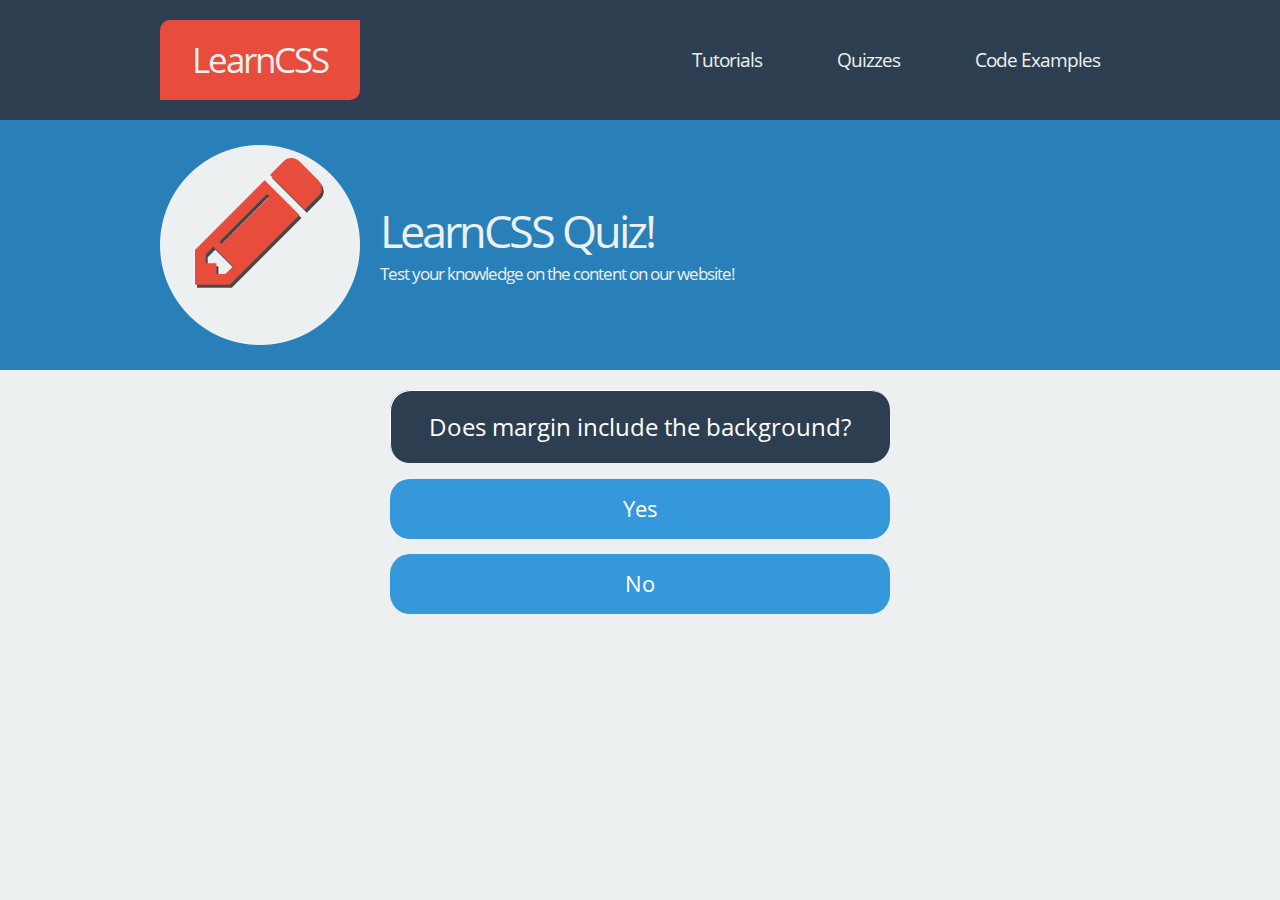
<file: quiz/CSSBoxModel.html>
<html>
    <head>
        <link rel=stylesheet href="../stylesheets/style.css" type="text/css"/>
        <link rel=stylesheet href="../dependancies/normalize.css" type="text/css"/>
        <link rel=stylesheet href="../dependancies/font-awesome-4.3.0/css/font-awesome.min.css"/>
        <link rel=stylesheet href="../dependancies/animate.css"/>
        <link rel=stylesheet href="../dependancies/prism.css" type="text/css"/>
        <link rel=stylesheet href="../stylesheets/cssLinkSpecifics.css" type="text/css"/>
        <title>LearnCSS: Learn CSS Box Model</title>
    </head>
    <body>
       <div id="header">
            <div class="container">
                <a href="../index.html">
                    <div id="headerLogo">LearnCSS</div>
                </a>
                <ul id="headerNavigation">
                    <li><a href="#">Tutorials</a></li>
                    <li><a href="#">Quizzes</a></li>
                    <li><a href="#">Code Examples</a></li>
                </ul>
            </div>
        </div>

        <div class="hero">
            <div class="container">
                <div class="heroCircle" id="hcQuizPage">
                    <i class="fa fa-pencil"></i>
                </div>
                <div class="heroText">
                    <div class="heroTextHeading"><a href="#">LearnCSS Quiz!</a></div>
                    <div class="heroTextContent">Test your knowledge on the content on our website!</div>
                </div>
            </div>
        </div>

        <div id="scoreCircle">
        </div>

        <div class="container">
          <div class="quizQuestion">
            <!-- Once the JS runs, this will have the question in plain text -->
          </div>
          <ul class="quizAnswers">
            <!--
              Once the JS runs, this will be filled with list elements.
              The correct answers will have the class "right"
            -->
          </ul>

          <div class="quizScore animated fadeIn">
            <i class="fa fa-thumbs-up"></i>
            You scored <span id="scoreValue">0 - JS DISABLED</span>. Well done!
          </div>
        </div>
    <script src="../dependancies/jQuery213.js"></script>
    <script src="../dependancies/prism.js"></script>
    <script src="../main.js"></script>
  </body>
</html>
</file>
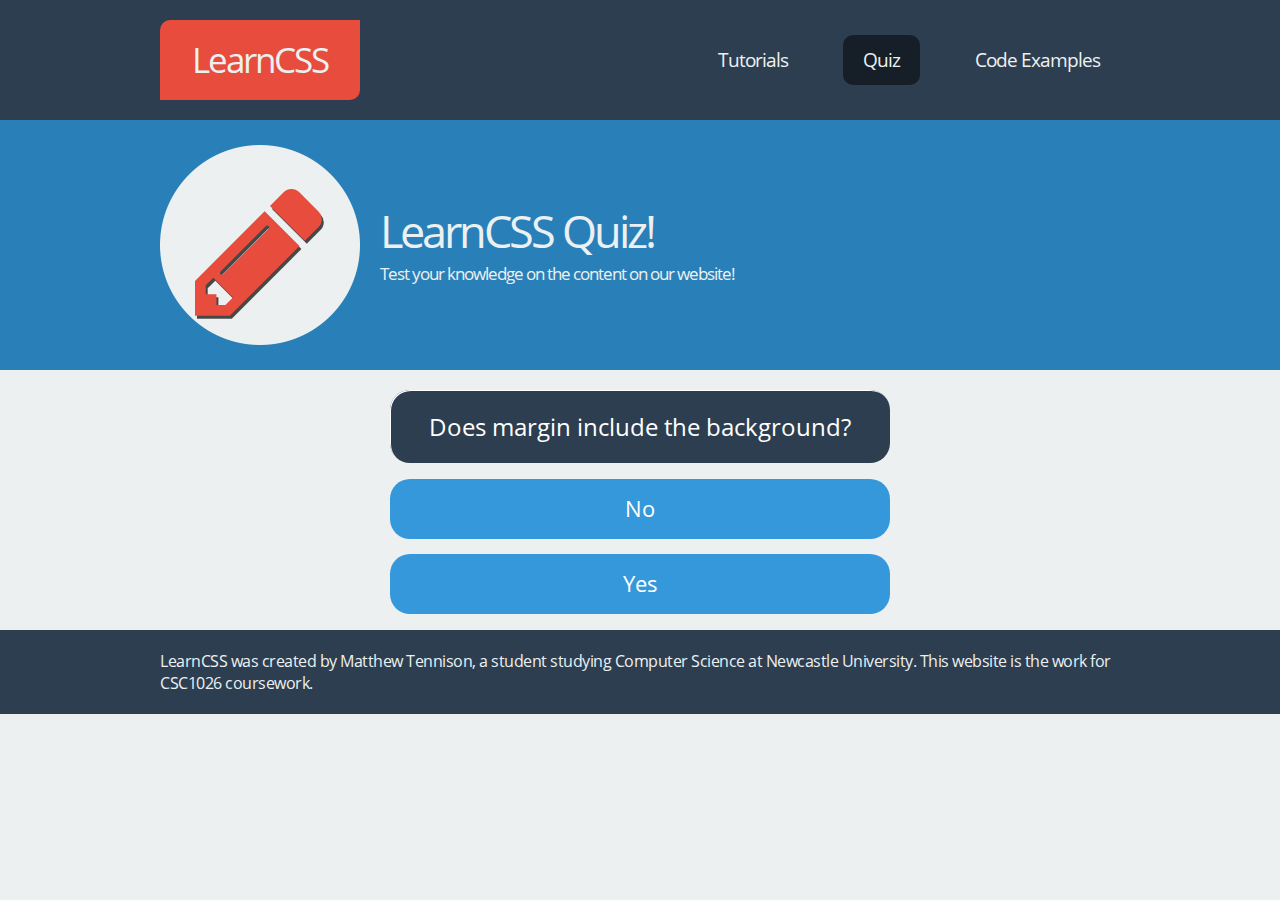
<file: quiz/main.html>
<!DOCTYPE html>
<html>
    <head>
        <meta charset="UTF-8">
        <link rel=stylesheet href="../stylesheets/style.css" type="text/css"/>
        <link rel=stylesheet href="../stylesheets/smallScreenStyle.css" type="text/css"/>
        <link rel=stylesheet href="../dependancies/normalize.css" type="text/css"/>
        <link rel=stylesheet href="../dependancies/font-awesome-4.3.0/css/font-awesome.min.css"/>
        <link rel=stylesheet href="../dependancies/animate.css"/>
        <link rel=stylesheet href="../dependancies/prism.css" type="text/css"/>
        <link rel=stylesheet href="../stylesheets/cssLinkSpecifics.css" type="text/css"/>
        <title>LearnCSS: Learn CSS Box Model</title>
    </head>
    <body>
       <div id="header">
            <div class="container">
                <a href="../index.html">
                    <div id="headerLogo">LearnCSS</div>
                </a>
                <ul id="headerNavigation">
                    <li id="headerNavigationTutorials"><a href="../index.html">Tutorials</a></li>
                    <li id="headerNavigationQuizzes" class="headerNavigationSelected"><a href="#">Quiz</a></li>
                    <li id="headerNavigationCode"><a href="../codeExamples.html">Code Examples</a></li>
                </ul>
            </div>
        </div>

        <div class="hero">
            <div class="container">
                <div class="heroCircle" id="hcQuizPage">
                    <i class="fa fa-pencil"></i>
                </div>
                <div class="heroText">
                    <div class="heroTextHeading"><a href="#">LearnCSS Quiz!</a></div>
                    <div class="heroTextContent">Test your knowledge on the content on our website!</div>
                </div>
            </div>
        </div>

        <div id="scoreCircle">
        </div>

        <div class="container">
          <div class="quizQuestion">
            <!-- Once the JS runs, this will have the question in plain text -->
          </div>
          <ul class="quizAnswers">
            <!--
              Once the JS runs, this will be filled with list elements.
              The correct answers will have the class "right"
            -->
          </ul>

          <div class="quizScore animated fadeIn">
            <i class="fa fa-thumbs-up"></i>
            You scored <span id="scoreValue">0 - JS DISABLED</span>. Well done!
          </div>
        </div>

        <div id="footer">
            <div class="container">
                LearnCSS was created by Matthew Tennison, a student studying Computer Science at Newcastle University. This website is the work for CSC1026 coursework.
            </div>
        </div>
    <script src="../dependancies/jQuery213.js"></script>
    <script src="../dependancies/prism.js"></script>
    <script src="../main.js"></script>
  </body>
</html>
</file>
<file: stylesheets/style.css>
/*
    This line allows me to use the font Open Sans from Google Fonts
    Most users won't have this font pre-installed, and so this code ensures they'll still see the page with the correct font. Requires CSS3 support, but this is widespread now.

    Name: Open Sans
    Source: https://www.google.com/fonts
    Date Downloaded: 10th May 2015
    License: Apache License
*/
@font-face{
    font-family: "Open Sans";
    src: url('../fonts/OpenSans-Regular.ttf');
    font-weight: normal;
}
@font-face{
    font-family: "Open Sans";
    src: url('../fonts/OpenSans-Bold.ttf');
    font-weight: 700;
}
@font-face{
    font-family: "Open Sans";
    src: url('../fonts/OpenSans-Semibold.ttf');
    font-weight: 600;
}

@media screen and (min-width: 900px) {
    body{
        background-color: #ecf0f1;
        font-family: "Open Sans", sans-serif;
    }

    /*
        This class will center all the content horizontally - vital to make the page look nice
        It's a class instead of an ID so I can safely reuse it, which is required because I have to keep going in and out of it to allow the background colors to cover the full width of the page.
    */
    .container{
        max-width: 960px;
        margin-left: auto;
        margin-right: auto;
        padding-left: 20px;
        padding-right: 20px;
    }

    #header{
        background-color: #2c3e50;
        width: 100%;
    }

    #headerLogo{
        width: 200px;
        height: 80px;
        display: inline-block; /* important, since it allows the logo to reside alongside other elements (thanks to inline) whilst retaining its fixed width (thanks to block) */
        float: left;
        margin-top: 20px; /*to vertically center it*/
        background-color: #e74c3c;
        line-height: 80px; /* to vertically center text */
        text-align: center;
        font-size: 26pt;
        letter-spacing: -2px;
        color: #ecf0f1;

        /*
            This code allows rounded corners on the top left and bottom right sides.
            The browser prefixes (-webkit, -moz) are arguably unneccessary now since all the latest browsers support rounded corners without them, but it's good practice to include them for backwards compatability.
        */
        -webkit-border-top-left-radius: 10px;
        -webkit-border-bottom-right-radius: 10px;
        -moz-border-radius-topleft: 10px;
        -moz-border-radius-bottomright: 10px;
        border-top-left-radius: 10px;
        border-bottom-right-radius: 10px;
    }

    #header{
        height: 120px;
    }

    #headerNavigation{
        color: #ecf0f1;
        font-size: 14pt;
        max-width: 700px;
        float: right;
        display: inline-block;
        height: 80px;
        line-height: 80px;
        margin-top: 20px;
        display: inline;
    }

    #headerNavigation li{
        display: inline-block;
        margin-right: 30px;
        letter-spacing: -1px;
        height: 50px;
        line-height: 50px;
        padding-left: 20px;
        padding-right: 20px;
    }

    .headerNavigationSelected{
        background-color: rgba(0, 0, 0, 0.5);
        border-radius: 10px;
    }

    #headerNavigation li:hover:not(.headerNavigationSelected){
        background-color: rgba(0, 0, 0, 0.3);
        border-radius: 10px;
    }

    /*
        This selector is so that the last list element is placed directly against the right of the container, instead of pushing away from it like the others.
    */
    #headerNavigation li:last-child{
        margin-right: 0px;
    }

    /*
        This is to style the links in the navigation bar - standard blue/purple underline isn't the best look
    */

    #headerNavigation li a{
        color: #ecf0f1;
        text-decoration: none;

        /*
            This bit is for the hover fading change color.
            Again, using browser prefixes for backwards compatiblity.
        */
        transition: 0.5s;
        -webkit-transition: 0.5s;
        -moz-transition: 0.5s;
        -o-transition: 0.5s;
    }

    /*
        When the user hovers over a link in the top nav, it'll change color to the orange found in the background of the logo.
        Good way of showing the user it's a link.
    */
    #headerNavigation li a:hover{
        color: #e74c3c;
    }


    .hero{
        width: 100%;
        height: 200px;
        padding-top: 25px;
        padding-bottom: 25px;
    }

    /*
        odd and even items have different background colors. This is to make it easy to differentiate between each item
    */
    .hero:nth-child(even){
        background-color: #2980b9;
    }

    .hero:nth-child(odd){
        background-color: #3498db;
    }

    .heroCircle{
        background-image: url('../images/circleBG.png');
        float: left;
        display: inline-block;
        font-size: 160px;
        color: #e74c3c;
        text-shadow: 2px 3px 0px rgba(0, 0, 0, 0.7);
    }

    #hcLinkStyling{
        width: 152px;
        height: 152px;
        padding-left: 20px;
        padding-right: 28px;
        padding-bottom: 48px;
    }

    #hcBoxModel{
        width: 126px;
        height: 152px;
        padding-left: 37px;
        padding-right: 37px;
        padding-bottom: 48px;
    }

    #hcSelectors{
        width: 126px;
        height: 110px;
        /* padding: 45px 37px; */
        padding-left: 37px;
        padding-right: 37px;
        padding-top: 22px;
        padding-bottom: 68px;
        font-size: 120px;
    }

    .heroText{
        color: #ecf0f1;
        display: inline-block;
        max-width: 700px;
        height: 60px;
        margin-left: 20px;
        margin-top: 55px;
    }

    .heroTextHeading{
        font-size: 34pt;
        letter-spacing: -3px;
    }

    .heroTextContent{
        font-size: 13pt;
        letter-spacing: -1px;
    }

    .hero a{
        color: #ecf0f1;
        text-decoration: none;
    }

    #introText{
        width: 100%;
        height: auto;
        margin-bottom: 25px;
        color: #2c3e50;
        text-align: center;
        letter-spacing: -1px;
        font-size: 14pt;
    }

    #introTextFA{
        font-size: 135pt;
        color: #e74c3c;
    }

    .textHighlight{
        font-weight: 700;
        color: #e74c3c
    }

    #footer{
        width: 100%;
        background-color: #2c3e50;
        color: #ecf0f1;
        letter-spacing: -0.5px;
        padding-top: 20px;
        padding-bottom: 20px;
    }

    .tutorialContent{
        margin-top: 15px;
    }

    .tutorialContentBlock{
        width: 100%;
        display: block;
        height: auto;
        margin-bottom: 25px;
    }

    .tutorialCodeBlock{
        width: 100%;
        background-color: #2c3e50;
        display: block;
        padding: 5px;
        padding-top: 1px;
        color: #FFF;
        word-wrap: break-word;
    }

    .tutorialCodeBlockPreview{
        width: 100%;
        height: auto;
        padding: 5px;
        box-sizing: border-box;
        background-color: #f5f2f0;
        color: #000;
    }

    .footnote{
        font-size: 0.6em;
    }

    /*
        Custom stuff for the Learn CSS Box Model Page
    */
    #boxModelExample{
        width: 350px;
        height: 200px;
        display: block;
        margin: 20px;
        margin-left: auto;
        margin-right: auto;
        border: 10px #333 solid;
        background-color: #fff;
    }

    #boxModelControls{
      text-align: center;
      display: block;
    }

    #boxModelControls li{
        width: 100px;
        height: 50px;
        line-height: 50px;
        background-color: #2c3e50;
        border: 2px solid white;
        font-size: 12px;
        display: inline-block;
        text-align: center;
        color: #fff;
    }

    #boxModelControls li:hover{
      background-color: #3498db;
    }

    #boxModelBackground{
      background-color: #2c3e50;
      width: 500px;
      height: 270px;
      margin-top: 20px;
      margin-bottom: 20px;
      margin-left: auto;
      margin-right: auto;
      padding-top: 10px;
      border: 5px solid black;
    }

    /*
      Custom stuff for the Learn CSS Display Page
    */
    #displayExample{
      background-color: #2c3e50;
      width: 100%;
      height: 50px;
      line-height: 50px;
      display: block;
      margin-top: 20px;
      margin-bottom: 20px;
      text-align: center;
      color: #FFF;
    }

    #displayExampleControls{
      text-align: center;
      display: block;
    }

    #displayExampleControls li{
        width: 100px;
        height: 50px;
        line-height: 50px;
        background-color: #2c3e50;
        border: 2px solid white;
        font-size: 12px;
        display: inline-block;
        text-align: center;
        color: #fff;
    }

    #displayExampleControls li:hover{
      background-color: #3498db;
    }

    /*
      Quiz-specific styles
    */
    .quizQuestion{
      width: 500px;
      background-color: #2c3e50;
      color: #FFF;
      margin-top: 20px;
      margin-left: auto;
      margin-right: auto;
      margin-bottom: 15px;
      padding-top: 20px;
      padding-bottom: 20px;
      text-align: center;
      font-size: 1.5em;
      -webkit-border-radius: 20px;
      -moz-border-radius: 20px;
      border-radius: 20px;
      -webkit-box-shadow: inset 1px 1px 0px 0px rgba(255,255,255,1);
      -moz-box-shadow: inset 1px 1px 0px 0px rgba(255,255,255,1);
      box-shadow: inset 1px 1px 0px 0px rgba(255,255,255,1);
    }

    #hcQuizPage{
        font-size: 150px;
        width: 126px;
        height: 152px;
        padding-left: 35px;
        padding-right: 39px;
        padding-bottom: 48px;
    }

    .quizAnswers{
      padding: 0px;
    }

    .quizAnswers li{
      display: block;
      width: 500px;
      height: 60px;
      line-height: 60px;
      background-color: #3498db;
      margin-left: auto;
      margin-right: auto;
      margin-bottom: 15px;
      font-size: 1.4em;
      -webkit-border-radius: 20px;
      -moz-border-radius: 20px;
      border-radius: 20px;
      text-align: center;
      color: #FFF;
    }

    .quizAnswers li:hover{
      background-color: #2980b9;
    }


    #scoreCircle{
      height: 50px;
      width: 50px;
      border-radius: 50%;
      background-color: #e74c3c;
      position: fixed;
      right: 50px;
      top: 100px;
      font-size: 30px;
      color: #fff;
      text-align: center;
      line-height: 50px;
      z-index: 999; /* so it's always in front */
    }

    .quizScore{
      width: 460px;
      background-color: #2c3e50;
      color: #FFF;
      margin-top: 20px;
      margin-left: auto;
      margin-right: auto;
      margin-bottom: 15px;
      padding: 20px;
      text-align: center;
      font-size: 1.5em;
      -webkit-border-radius: 20px;
      -moz-border-radius: 20px;
      border-radius: 20px;
      -webkit-box-shadow: inset 1px 1px 0px 0px rgba(255,255,255,1);
      -moz-box-shadow: inset 1px 1px 0px 0px rgba(255,255,255,1);
      box-shadow: inset 1px 1px 0px 0px rgba(255,255,255,1);
    }

    .quizScore > i{
      display: block;
      font-size: 100px;
    }

    #goToQuiz{
      width: 460px;
      background-color: #e74c3c;
      color: #FFF;
      margin-top: 20px;
      margin-left: auto;
      margin-right: auto;
      margin-bottom: 15px;
      padding: 20px;
      text-align: center;
      font-size: 1em;
      -webkit-border-radius: 20px;
      -moz-border-radius: 20px;
      border-radius: 20px;
      -webkit-box-shadow: inset 1px 1px 0px 0px rgba(255,255,255,1);
      -moz-box-shadow: inset 1px 1px 0px 0px rgba(255,255,255,1);
      box-shadow: inset 1px 1px 0px 0px rgba(255,255,255,1);
    }

    #quizLink a{
      font-size: 1.5em;
      color: #FFF;
      text-decoration: none;
    }

    #quizLink a:hover{
      text-decoration: underline;
    }

    #introCodeExamples{
        font-size: 1.5em;
        text-align: center;
        margin-bottom: 25px;
    }
}
</file>
<file: stylesheets/smallScreenStyle.css>
@media screen and (max-width: 899px) {
    body{
        background-color: #ecf0f1;
        font-family: "Open Sans", sans-serif;
        margin: 0px;
    }

    .container{
        width: 100%;
        /* add some padding, but don't make the page too large so you have horizontal scroll*/
        padding-left: 20px;
        padding-right: 20px;
        box-sizing: border-box;
    }

    #header{
        background-color: #2c3e50;
        width: 100%;
        height: auto;
        margin-top: 0px;
    }

    #headerLogo{
        width: 60%;
        height: auto;
        padding-top: 10%;
        padding-bottom: 10%;
        display: block;
        margin-left: auto;
        margin-right: auto;
        background-color: #e74c3c;
        text-align: center;
        font-size: 26pt;
        letter-spacing: -2px;
        color: #ecf0f1;

        /*
            This code allows rounded corners on the top left and bottom right sides.
            The browser prefixes (-webkit, -moz) are arguably unneccessary now since all the latest browsers support rounded corners without them, but it's good practice to include them for backwards compatability.
        */
        -webkit-border-top-left-radius: 10px;
        -webkit-border-bottom-right-radius: 10px;
        -moz-border-radius-topleft: 10px;
        -moz-border-radius-bottomright: 10px;
        border-top-left-radius: 10px;
        border-bottom-right-radius: 10px;
    }

    #headerLogo a{
        color: #ecf0f1;
        text-decoration: none;
    }

    a{
        text-decoration: none;
    }

    #headerNavigation{
        padding: 0px;
        padding-bottom: 20px;
        margin-bottom: 0px;
    }

    #headerNavigation li{
        display: block;
        width: 60%;
        margin-left: auto;
        margin-right: auto;
        margin-top: 20px;
        text-align: center;
        background-color: #2980b9;
        color: #ecf0f1;
        padding-top: 20px;
        padding-bottom: 20px;
        border-radius: 10px;
    }

    #headerNavigation li a{
        color: #ecf0f1;
    }

    .hero{
        padding-top: 20px;
        padding-bottom: 20px;
        color: #ecf0f1;
        text-align: center;
    }

    /*
        odd and even items have different background colors. This is to make it easy to differentiate between each item
    */
    .hero:nth-child(even){
        background-color: #2980b9;
    }

    .hero:nth-child(odd){
        background-color: #3498db;
    }

    .heroCircle{
        background-image: url('../images/circleBG.png');
        display: block;
        font-size: 160px;
        color: #e74c3c;
        text-shadow: 2px 3px 0px rgba(0, 0, 0, 0.7);
        margin-left: auto;
        margin-right: auto;
    }

    #hcLinkStyling{
        width: 152px;
        height: 152px;
        padding-left: 20px;
        padding-right: 28px;
        padding-bottom: 48px;
    }

    #hcBoxModel{
        width: 126px;
        height: 152px;
        padding-left: 37px;
        padding-right: 37px;
        padding-bottom: 48px;
    }

    #hcSelectors{
        width: 126px;
        height: 110px;
        /* padding: 45px 37px; */
        padding-left: 37px;
        padding-right: 37px;
        padding-top: 22px;
        padding-bottom: 68px;
        font-size: 120px;
    }

    .heroTextHeading a{
        font-size: 2em;
        color: #ecf0f1;
    }

    #introTextFA{
        font-size: 160px;
        color: #e74c3c;
        text-align: center;
        display: block;
        margin-top: 20px;
        margin-bottom: 20px;
        width: auto;
    }

    .textHighlight{
        color: #e74c3c;
        font-weight: 700;
    }

    #footer{
        background-color: #2c3e50;
        height: auto;
        padding-top: 20px;
        padding-bottom: 20px;
        margin-top: 20px;
        color: #ecf0f1;
    }

    .tutorialContentBlock{
        width: 100%;
        display: block;
        height: auto;
        margin-bottom: 25px;
    }

    .tutorialCodeBlock{
        width: 100%;
        background-color: #2c3e50;
        display: block;
        padding: 5px;
        padding-top: 1px;
        color: #FFF;
    }

    .tutorialCodeBlockPreview{
        width: 100%;
        height: auto;
        padding: 5px;
        box-sizing: border-box;
        background-color: #f5f2f0;
        color: #000;
    }

    #goToQuiz{
      width: 60%;
      background-color: #e74c3c;
      color: #FFF;
      margin-top: 20px;
      margin-left: auto;
      margin-right: auto;
      margin-bottom: 15px;
      padding: 20px;
      text-align: center;
      font-size: 1em;
      -webkit-border-radius: 20px;
      -moz-border-radius: 20px;
      border-radius: 20px;
      -webkit-box-shadow: inset 1px 1px 0px 0px rgba(255,255,255,1);
      -moz-box-shadow: inset 1px 1px 0px 0px rgba(255,255,255,1);
      box-shadow: inset 1px 1px 0px 0px rgba(255,255,255,1);
    }

    #quizLink a{
      font-size: 1.5em;
      color: #FFF;
      text-decoration: none;
    }

    #quizLink a:hover{
      text-decoration: underline;
    }

    /*
        Custom stuff for the Learn CSS Box Model Page
    */
    #boxModelExample{
        width: 250px;
        height: 150px;
        display: block;
        margin: 20px;
        margin-left: auto;
        margin-right: auto;
        border: 10px #333 solid;
        background-color: #fff;
    }

    #boxModelControls{
      text-align: center;
      display: block;
    }

    #boxModelControls li{
        width: 100px;
        height: 50px;
        line-height: 50px;
        background-color: #2c3e50;
        border: 2px solid white;
        font-size: 12px;
        display: inline-block;
        text-align: center;
        color: #fff;
    }

    #boxModelControls li:hover{
      background-color: #3498db;
    }

    #boxModelBackground{
      background-color: #2c3e50;
      width: 400px;
      height: 220px;
      margin-top: 20px;
      margin-bottom: 20px;
      margin-left: auto;
      margin-right: auto;
      padding-top: 10px;
      border: 5px solid black;
    }

    /*
      Custom stuff for the Learn CSS Display Page
    */
    #displayExample{
      background-color: #2c3e50;
      width: 100%;
      height: 50px;
      line-height: 50px;
      display: block;
      margin-top: 20px;
      margin-bottom: 20px;
      text-align: center;
      color: #FFF;
    }

    #displayExampleControls{
      text-align: center;
      display: block;
    }

    #displayExampleControls li{
        width: 100px;
        height: 50px;
        line-height: 50px;
        background-color: #2c3e50;
        border: 2px solid white;
        font-size: 12px;
        display: inline-block;
        text-align: center;
        color: #fff;
    }

    #displayExampleControls li:hover{
      background-color: #3498db;
    }

    /*
      Quiz-specific styles
    */
    .quizQuestion{
      max-width: 500px;
      background-color: #2c3e50;
      color: #FFF;
      margin-top: 20px;
      margin-left: auto;
      margin-right: auto;
      margin-bottom: 15px;
      padding-top: 20px;
      padding-bottom: 20px;
      text-align: center;
      font-size: 1.5em;
      -webkit-border-radius: 20px;
      -moz-border-radius: 20px;
      border-radius: 20px;
      -webkit-box-shadow: inset 1px 1px 0px 0px rgba(255,255,255,1);
      -moz-box-shadow: inset 1px 1px 0px 0px rgba(255,255,255,1);
      box-shadow: inset 1px 1px 0px 0px rgba(255,255,255,1);
    }

    #hcQuizPage{
        font-size: 150px;
        width: 126px;
        height: 152px;
        padding-left: 35px;
        padding-right: 39px;
        padding-bottom: 48px;
    }

    .quizAnswers{
      padding: 0px;
    }

    .quizAnswers li{
      display: block;
      max-width: 500px;
      min-height: 60px;
      line-height: 60px;
      background-color: #3498db;
      margin-left: auto;
      margin-right: auto;
      margin-bottom: 15px;
      font-size: 1.4em;
      -webkit-border-radius: 20px;
      -moz-border-radius: 20px;
      border-radius: 20px;
      text-align: center;
      color: #FFF;
    }

    .quizAnswers li:hover{
      background-color: #2980b9;
    }


    #scoreCircle{
      height: 50px;
      width: 50px;
      border-radius: 50%;
      background-color: #e74c3c;
      position: fixed;
      right: 50px;
      top: 100px;
      font-size: 30px;
      color: #fff;
      text-align: center;
      line-height: 50px;
      z-index: 999; /* so it's always in front */
    }

    .quizScore{
      max-width: 460px;
      background-color: #2c3e50;
      color: #FFF;
      margin-top: 20px;
      margin-left: auto;
      margin-right: auto;
      margin-bottom: 15px;
      padding: 20px;
      text-align: center;
      font-size: 1.5em;
      -webkit-border-radius: 20px;
      -moz-border-radius: 20px;
      border-radius: 20px;
      -webkit-box-shadow: inset 1px 1px 0px 0px rgba(255,255,255,1);
      -moz-box-shadow: inset 1px 1px 0px 0px rgba(255,255,255,1);
      box-shadow: inset 1px 1px 0px 0px rgba(255,255,255,1);
    }

    .quizScore > i{
      display: block;
      font-size: 100px;
    }

    .headerNavigationSelected{
        background-color: #3498db;
    }
}
</file>
<file: dependancies/prism.css>
/* http://prismjs.com/download.html?themes=prism&languages=markup+css+clike */
/**
 * prism.js default theme for JavaScript, CSS and HTML
 * Based on dabblet (http://dabblet.com)
 * @author Lea Verou
 */

code[class*="language-"],
pre[class*="language-"] {
	color: black;
	text-shadow: 0 1px white;
	font-family: Consolas, Monaco, 'Andale Mono', monospace;
	direction: ltr;
	text-align: left;
	white-space: pre;
	word-spacing: normal;
	word-break: normal;
	line-height: 1.5;

	-moz-tab-size: 4;
	-o-tab-size: 4;
	tab-size: 4;

	-webkit-hyphens: none;
	-moz-hyphens: none;
	-ms-hyphens: none;
	hyphens: none;
}

pre[class*="language-"]::-moz-selection, pre[class*="language-"] ::-moz-selection,
code[class*="language-"]::-moz-selection, code[class*="language-"] ::-moz-selection {
	text-shadow: none;
	background: #b3d4fc;
}

pre[class*="language-"]::selection, pre[class*="language-"] ::selection,
code[class*="language-"]::selection, code[class*="language-"] ::selection {
	text-shadow: none;
	background: #b3d4fc;
}

@media print {
	code[class*="language-"],
	pre[class*="language-"] {
		text-shadow: none;
	}
}

/* Code blocks */
pre[class*="language-"] {
	padding: 1em;
	margin: .5em 0;
	overflow: auto;
}

:not(pre) > code[class*="language-"],
pre[class*="language-"] {
	background: #f5f2f0;
}

/* Inline code */
:not(pre) > code[class*="language-"] {
	padding: .1em;
	border-radius: .3em;
}

.token.comment,
.token.prolog,
.token.doctype,
.token.cdata {
	color: slategray;
}

.token.punctuation {
	color: #999;
}

.namespace {
	opacity: .7;
}

.token.property,
.token.tag,
.token.boolean,
.token.number,
.token.constant,
.token.symbol,
.token.deleted {
	color: #905;
}

.token.selector,
.token.attr-name,
.token.string,
.token.char,
.token.builtin,
.token.inserted {
	color: #690;
}

.token.operator,
.token.entity,
.token.url,
.language-css .token.string,
.style .token.string {
	color: #a67f59;
	background: hsla(0, 0%, 100%, .5);
}

.token.atrule,
.token.attr-value,
.token.keyword {
	color: #07a;
}

.token.function {
	color: #DD4A68;
}

.token.regex,
.token.important,
.token.variable {
	color: #e90;
}

.token.important,
.token.bold {
	font-weight: bold;
}
.token.italic {
	font-style: italic;
}

.token.entity {
	cursor: help;
}
</file>
<file: stylesheets/cssLinkSpecifics.css>
/*
    This stylesheet contains all the code for the examples in the CSS Link Styling tutorial
*/

#blankSlateLink a:link{
    color: #000;
    text-decoration: none;
}

#secondExample a:link{
    color: #000;
    text-decoration: none;
}

#secondExample a:hover{
    text-decoration: underline;
}

#thirdExample a:link{
    color: #000;
    text-decoration: none;
}

#thirdExample a:hover{
    text-decoration: underline;
}

#thirdExample a:visited{
    color: #666;
}

#fourthExample a:link{
    color: #000;
    text-decoration: none;
}

#fourthExample a:hover{
    text-decoration: underline;
}

#fourthExample a:visited{
    color: #666;
}

#fourthExample a:active{
    color: #FF69B4;
}
</file>
